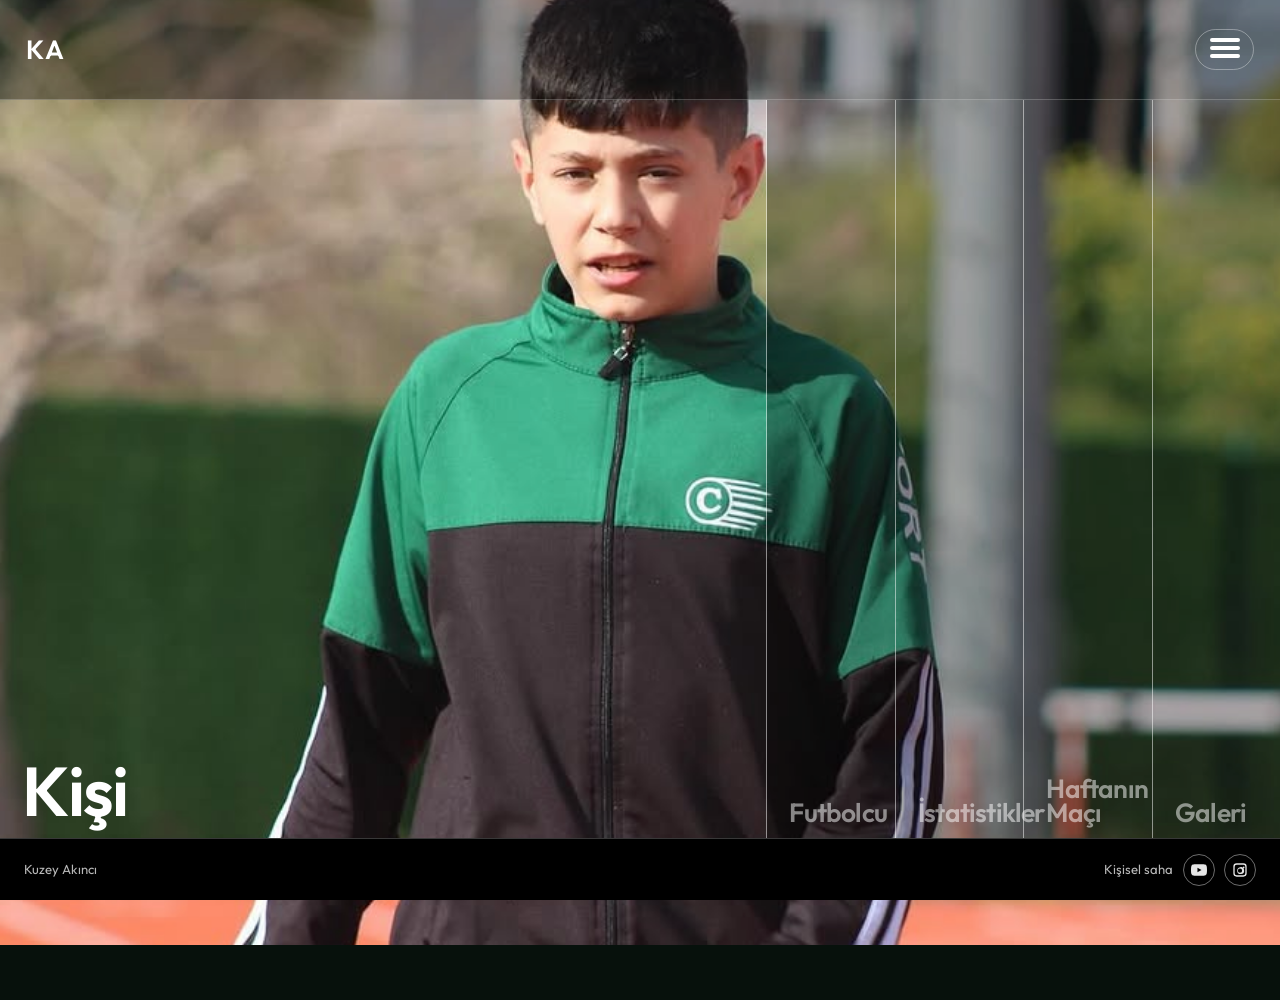
<file: index.html>
<!DOCTYPE html>
<html lang="tr">
<head>
  <meta charset="utf-8">
  <meta name="viewport" content="width=device-width, initial-scale=1">
  <title>Kuzey Akıncı</title>
  <meta name="description" content="Kuzey Akıncı. Kişisel saha: kişi, futbolcu, istatistikler, elçi, galeri, iletişim ve form.">
  <meta name="theme-color" content="#07110c">
  <link rel="icon" href="favicon.svg" type="image/svg+xml">
  <link rel="stylesheet" href="fonts.css?v=20261120-no-kick">
  <link rel="stylesheet" href="styles.css?v=20261120-no-kick">
  <meta http-equiv="Cache-Control" content="no-cache">
</head>
<body>
  <div class="stage" id="stage" hidden aria-hidden="true">
    <div class="scene scene-kisi is-on" data-scene="kisi">
      <svg class="deco star" viewBox="0 0 24 24"><path d="M12 1.2 13.3 9 21 12l-7.7 3L12 22.8 10.7 15 3 12l7.7-3Z"/></svg>
      <div class="lamp"></div>
    </div>
    <div class="scene scene-futbolcu" data-scene="futbolcu">
      <div class="flood a"></div>
      <div class="flood b"></div>
      <svg class="deco pitch-bg" viewBox="0 0 100 130">
        <rect x="8" y="6" width="84" height="118" fill="none" stroke="currentColor" stroke-width="0.7"/>
        <line x1="8" y1="65" x2="92" y2="65" stroke="currentColor" stroke-width="0.5"/>
        <circle cx="50" cy="65" r="12" fill="none" stroke="currentColor" stroke-width="0.5"/>
        <rect x="28" y="6" width="44" height="18" fill="none" stroke="currentColor" stroke-width="0.5"/>
        <rect x="28" y="106" width="44" height="18" fill="none" stroke="currentColor" stroke-width="0.5"/>
      </svg>
    </div>
    <div class="scene scene-kupalar" data-scene="kupalar">
      <svg class="deco cup-bg" viewBox="0 0 80 90">
        <path d="M20 12 H60 V34 C60 50 48 58 40 58 C32 58 20 50 20 34 Z" fill="none" stroke="currentColor" stroke-width="1.4"/>
        <path d="M20 18 H12 C12 32 18 36 26 36" fill="none" stroke="currentColor" stroke-width="1.4"/>
        <path d="M60 18 H68 C68 32 62 36 54 36" fill="none" stroke="currentColor" stroke-width="1.4"/>
        <path d="M40 58 V70 M28 70 H52 M32 76 H48" fill="none" stroke="currentColor" stroke-width="1.4"/>
      </svg>
    </div>
    <div class="scene scene-mac" data-scene="mac">
      <svg class="deco fixture-deco" viewBox="0 0 120 80" aria-hidden="true">
        <circle cx="60" cy="40" r="30" fill="none" stroke="currentColor" stroke-width="1.2"/>
        <line x1="60" y1="10" x2="60" y2="70" stroke="currentColor" stroke-width="0.9"/>
        <circle cx="60" cy="40" r="6" fill="none" stroke="currentColor" stroke-width="1"/>
      </svg>
    </div>
    <div class="scene scene-projeler" data-scene="projeler">
      <svg class="deco route" viewBox="0 0 200 320">
        <path d="M40 300 C70 240 30 210 60 160 C90 110 40 90 80 30" fill="none" stroke="currentColor" stroke-width="1.2" stroke-dasharray="2 6"/>
        <circle cx="80" cy="30" r="3" fill="currentColor"/>
        <circle cx="150" cy="70" r="1.4" fill="currentColor"/>
        <circle cx="120" cy="140" r="1.2" fill="currentColor"/>
        <circle cx="170" cy="200" r="1.6" fill="currentColor"/>
      </svg>
    </div>
    <div class="scene scene-iletisim" data-scene="iletisim">
      <svg class="deco contact-deco" viewBox="0 0 120 80" aria-hidden="true">
        <rect x="8" y="14" width="104" height="52" rx="6" fill="none" stroke="currentColor" stroke-width="1.2"/>
        <path d="M8 22 L60 48 L112 22" fill="none" stroke="currentColor" stroke-width="1.2"/>
      </svg>
    </div>
    <div class="scene scene-form" data-scene="form">
      <svg class="deco form-deco" viewBox="0 0 100 120" aria-hidden="true">
        <rect x="18" y="10" width="64" height="88" rx="5" fill="none" stroke="currentColor" stroke-width="1.2"/>
        <line x1="28" y1="30" x2="72" y2="30" stroke="currentColor" stroke-width="1"/>
        <line x1="28" y1="44" x2="72" y2="44" stroke="currentColor" stroke-width="1"/>
        <line x1="28" y1="58" x2="56" y2="58" stroke="currentColor" stroke-width="1"/>
      </svg>
    </div>
  </div>
  <div class="veil" aria-hidden="true"></div>
  <svg class="grain" aria-hidden="true">
    <filter id="grain">
      <feTurbulence type="fractalNoise" baseFrequency="0.8" numOctaves="2" stitchTiles="stitch"/>
    </filter>
    <rect width="100%" height="100%" filter="url(#grain)"/>
  </svg>
  <header id="top"></header>
  <main id="view"></main>
  <div id="overlays"></div>
  <noscript>
    <p class="noscript">Kuzey Akıncı. Bu sayfa için JavaScript gerekir.</p>
  </noscript>
  <script src="matches-2025-26.js?v=20261120-no-kick"></script>
  <script src="goals-2025-26.js?v=20261120-no-kick"></script>
  <script src="askf-2049878.js?v=20261120-no-kick"></script>
  <script src="profile.js?v=20261120-no-kick"></script>
  <script src="gallery-store.js?v=20261120-no-kick"></script>
  <script src="contact.js?v=20261120-no-kick"></script>
  <script src="app.js?v=20261120-no-kick"></script>
</body>
</html>
</file>
<file: fonts.css>
@font-face {
  font-family: 'Fraunces';
  font-style: normal;
  font-weight: 500 700;
  font-display: swap;
  src: url(fonts/fraunces-latin-ext.woff2) format('woff2');
  unicode-range: U+0100-02BA, U+02BD-02C5, U+02C7-02CC, U+02CE-02D7, U+02DD-02FF, U+0304, U+0308, U+0329, U+1D00-1DBF, U+1E00-1E9F, U+1EF2-1EFF, U+2020, U+20A0-20AB, U+20AD-20C4, U+2113, U+2C60-2C7F, U+A720-A7FF;
}

@font-face {
  font-family: 'Fraunces';
  font-style: normal;
  font-weight: 500 700;
  font-display: swap;
  src: url(fonts/fraunces-latin.woff2) format('woff2');
  unicode-range: U+0000-00FF, U+0131, U+0152-0153, U+02BB-02BC, U+02C6, U+02DA, U+02DC, U+0304, U+0308, U+0329, U+2000-206F, U+20AC, U+2122, U+2191, U+2193, U+2212, U+2215, U+FEFF, U+FFFD;
}

@font-face {
  font-family: 'Outfit';
  font-style: normal;
  font-weight: 300 600;
  font-display: swap;
  src: url(fonts/outfit-latin-ext.woff2) format('woff2');
  unicode-range: U+0100-02BA, U+02BD-02C5, U+02C7-02CC, U+02CE-02D7, U+02DD-02FF, U+0304, U+0308, U+0329, U+1D00-1DBF, U+1E00-1E9F, U+1EF2-1EFF, U+2020, U+20A0-20AB, U+20AD-20C4, U+2113, U+2C60-2C7F, U+A720-A7FF;
}

@font-face {
  font-family: 'Outfit';
  font-style: normal;
  font-weight: 300 600;
  font-display: swap;
  src: url(fonts/outfit-latin.woff2) format('woff2');
  unicode-range: U+0000-00FF, U+0131, U+0152-0153, U+02BB-02BC, U+02C6, U+02DA, U+02DC, U+0304, U+0308, U+0329, U+2000-206F, U+20AC, U+2122, U+2191, U+2193, U+2212, U+2215, U+FEFF, U+FFFD;
}
</file>
<file: styles.css>
:root {
  --bg: #07110c;
  --ink: #f4f1e8;
  --muted: #b7c2b4;
  --ice: #d5e4ff;
  --lime: #e5ff63;
  --match-win: #5ecf7a;
  --match-loss: #e87868;
  --match-draw: #9eb0bc;
  --match-xg: #8eb8dc;
  --line: rgba(244, 241, 232, 0.18);
  --sheet: #101814;
  --kit: #f3f1ea;
  --kit-ink: #142018;
  --serif: "Fraunces", "Iowan Old Style", Palatino, Georgia, serif;
  --sans: "Outfit", "Avenir Next", "Segoe UI", sans-serif;
  color-scheme: dark;
}

* { box-sizing: border-box; }

html, body { margin: 0; padding: 0; }

body {
  min-height: 100svh;
  background: var(--bg);
  color: var(--ink);
  font-family: var(--sans);
  font-weight: 400;
  font-size: 1.05rem;
  line-height: 1.5;
  text-rendering: optimizeLegibility;
}

body.is-home,
body.lock { overflow: hidden; height: 100svh; }

::selection { background: var(--lime); color: #142008; }

:focus-visible {
  outline: 2px solid var(--lime);
  outline-offset: 3px;
}

button, input, textarea { font: inherit; color: inherit; }

button { cursor: pointer; }

a { color: inherit; }

.sr-only {
  position: absolute;
  width: 1px;
  height: 1px;
  padding: 0;
  margin: -1px;
  overflow: hidden;
  clip: rect(0, 0, 0, 0);
  white-space: nowrap;
  border: 0;
}

.stage, .veil, .grain {
  position: fixed;
  inset: 0;
  pointer-events: none;
}

.stage { z-index: 0; }

.scene {
  position: absolute;
  inset: 0;
  opacity: 0;
  transition: opacity 700ms ease;
}

.scene.is-on { opacity: 1; }

.scene-kisi {
  background:
    linear-gradient(108deg, rgba(7, 17, 12, 0.92) 0%, rgba(7, 17, 12, 0.42) 46%, rgba(7, 17, 12, 0.72) 100%),
    var(--photo-kisi, none) center right / cover no-repeat,
    radial-gradient(ellipse 42% 48% at 78% 42%, rgba(255, 186, 122, 0.28), transparent 68%),
    radial-gradient(ellipse 30% 24% at 18% 78%, rgba(140, 176, 255, 0.12), transparent 70%),
    #08110d;
}

.scene-futbolcu {
  background:
    linear-gradient(255deg, rgba(7, 17, 12, 0.9) 34%, rgba(7, 17, 12, 0.36) 58%, rgba(7, 17, 12, 0.88) 100%),
    var(--photo-futbolcu, none) 74% 35% / min(42vw, 520px) auto no-repeat,
    radial-gradient(ellipse 18% 55% at 28% -10%, rgba(229, 255, 99, 0.16), transparent 70%),
    radial-gradient(ellipse 18% 55% at 72% -10%, rgba(190, 214, 255, 0.18), transparent 70%),
    #07110c;
}

.scene-kupalar {
  background:
    radial-gradient(ellipse 36% 40% at 74% 48%, rgba(213, 228, 255, 0.16), transparent 70%),
    #090d0c;
}

.scene-mac,
.scene-elci {
  background:
    linear-gradient(115deg, transparent 0 42%, rgba(229, 255, 99, 0.08) 42% 46%, transparent 46%),
    #08110d;
}

.scene-projeler {
  background:
    radial-gradient(ellipse 50% 40% at 70% 20%, rgba(213, 228, 255, 0.12), transparent 70%),
    #07110e;
}

.deco { position: absolute; color: var(--ice); }

.star {
  width: 28px;
  height: 28px;
  top: 18%;
  right: 18%;
  fill: var(--ice);
}

.pitch-bg {
  width: min(54vh, 46vw);
  right: 6vw;
  bottom: 6vh;
  opacity: 0.35;
}

.cup-bg {
  width: min(46vh, 34vw);
  right: 10vw;
  top: 22vh;
  opacity: 0.55;
}

.route {
  width: min(34vh, 28vw);
  right: 8vw;
  top: 12vh;
  opacity: 0.7;
}

.veil.is-hidden,
.grain.is-hidden {
  display: none;
}

body.is-home {
  background: var(--bg);
  color: #fff;
}

.veil {
  z-index: 1;
  background:
    linear-gradient(180deg, rgba(7, 17, 12, 0.35), rgba(7, 17, 12, 0.5) 20%, rgba(7, 17, 12, 0.48) 78%, rgba(7, 17, 12, 0.72)),
    linear-gradient(90deg, rgba(7, 17, 12, 0.62), rgba(7, 17, 12, 0.28) 55%, rgba(7, 17, 12, 0.42));
}

.grain {
  z-index: 2;
  width: 100%;
  height: 100%;
  opacity: 0.14;
  mix-blend-mode: overlay;
}

header {
  position: fixed;
  top: 0;
  left: 0;
  right: 0;
  z-index: 5;
  display: flex;
  align-items: center;
  justify-content: space-between;
  gap: 1rem;
  padding: 1.05rem 1.3rem 0.6rem 1.4rem;
  pointer-events: none;
}

header a, header button { pointer-events: auto; }

.brand {
  display: flex;
  align-items: center;
  gap: 0.75rem;
  text-decoration: none;
  min-width: 0;
}

.mark { width: 46px; height: 46px; flex: none; display: block; }

.brand-name {
  font-family: var(--serif);
  font-weight: 560;
  font-size: clamp(1.35rem, 2.2vw, 2.05rem);
  letter-spacing: -0.03em;
  line-height: 1;
  font-optical-sizing: auto;
}

.brand-name small {
  display: block;
  margin-top: 0.28rem;
  font-family: var(--sans);
  font-size: 0.68rem;
  font-weight: 400;
  letter-spacing: 0.14em;
  color: var(--ice);
}

.tools { display: flex; gap: 0.45rem; flex: none; }

.textbtn, .tools button, .savebar button, .filebtn {
  border: 1px solid var(--line);
  background: rgba(7, 17, 12, 0.35);
  color: var(--ink);
  border-radius: 999px;
  padding: 0.45rem 0.85rem;
  font-size: 0.92rem;
  line-height: 1.2;
}

.textbtn.primary, .savebar .primary {
  background: var(--lime);
  color: #142008;
  border-color: transparent;
  font-weight: 500;
}

.danger { color: #ffd0c2; }

.reel {
  height: 100svh;
  overflow-y: auto;
  scroll-snap-type: y mandatory;
  scroll-behavior: smooth;
  position: relative;
  z-index: 3;
}

body.lock .reel { overflow: hidden; }

.panel {
  min-height: 100svh;
  scroll-snap-align: start;
  display: flex;
  flex-direction: column;
  justify-content: center;
  padding: 18vh 16vw 12vh 7vw;
  text-decoration: none;
  color: inherit;
  position: relative;
}

.panel-photo {
  padding-right: min(38vw, 520px);
}

.panel-shot {
  position: absolute;
  right: 5vw;
  top: 50%;
  transform: translateY(-50%);
  margin: 0;
  width: min(34vw, 420px);
  border: 1px solid var(--line);
  box-shadow: 0 24px 60px rgba(0, 0, 0, 0.38);
}

.panel-shot img {
  display: block;
  width: 100%;
  height: auto;
  aspect-ratio: 4 / 5;
  object-fit: cover;
  object-position: center top;
}

.idx {
  color: var(--ice);
  letter-spacing: 0.18em;
  font-size: 0.78rem;
  margin-bottom: 0.8rem;
}

.panel h2, .article h1 {
  font-family: var(--serif);
  font-weight: 560;
  font-optical-sizing: auto;
  letter-spacing: -0.045em;
  line-height: 0.86;
  margin: 0;
}

.panel h2 { font-size: clamp(4.6rem, 13vw, 9.6rem); max-width: 10ch; }

.panel p {
  margin: 1rem 0 0;
  max-width: 24rem;
  font-weight: 300;
  font-size: 1.2rem;
  color: rgba(244, 241, 232, 0.84);
}

.hint {
  position: fixed;
  left: 7vw;
  bottom: 1.3rem;
  z-index: 4;
  margin: 0;
  letter-spacing: 0.16em;
  font-size: 0.75rem;
  color: var(--muted);
  opacity: 0;
  pointer-events: none;
}

body.is-home.scene-kisi .hint { opacity: 1; }

.rail {
  position: fixed;
  right: 1.35rem;
  top: 50%;
  transform: translateY(-50%);
  z-index: 4;
  display: flex;
  flex-direction: column;
  gap: 0.7rem;
}

.rail button {
  width: 13px;
  height: 13px;
  padding: 0;
  border-radius: 50%;
  border: 1px solid rgba(244, 241, 232, 0.75);
  background: transparent;
}

.rail button[aria-current="true"] {
  background: var(--lime);
  border-color: var(--lime);
}

.article {
  position: relative;
  z-index: 3;
  width: min(1080px, calc(100% - 10vw));
  margin: 0 auto;
  padding: 8.5rem 0 5rem;
}

.article-photo {
  float: right;
  width: min(42%, 360px);
  margin: 0 0 1.4rem 2rem;
}

.portrait {
  margin: 0;
}

.portrait img, .gallery-card img {
  display: block;
  width: 100%;
  height: auto;
  border: 1px solid var(--line);
  box-shadow: 0 20px 50px rgba(0, 0, 0, 0.35);
}

.portrait.hero img {
  aspect-ratio: 4 / 5;
  object-fit: cover;
  object-position: center 18%;
}

.portrait.action img,
.portrait.hero.action img {
  aspect-ratio: 16 / 10;
  object-fit: cover;
  object-position: center 42%;
}

.portrait.kit-shot {
  margin-bottom: 1rem;
}

.portrait.kit-shot img {
  aspect-ratio: 4 / 5;
  object-fit: cover;
  object-position: center 18%;
}

.portrait figcaption, .gallery-card figcaption {
  margin-top: 0.55rem;
  color: var(--muted);
  font-size: 0.92rem;
}

.gallery {
  display: grid;
  grid-template-columns: repeat(auto-fit, minmax(220px, 1fr));
  gap: 1rem;
  margin-top: 0.6rem;
}

.gallery-card img {
  aspect-ratio: 4 / 5;
  object-fit: cover;
  object-position: center 18%;
}

.back {
  display: inline-block;
  margin-bottom: 1.4rem;
  text-decoration: none;
  border-bottom: 1px solid var(--line);
  padding-bottom: 0.12rem;
  font-size: 0.95rem;
}

.kicker {
  margin: 0 0 0.45rem;
  color: var(--ice);
  letter-spacing: 0.14em;
  font-size: 0.78rem;
}

.article h1 { font-size: clamp(4rem, 11vw, 7.6rem); }

.article-persona {
  width: 100%;
  max-width: none;
  padding-top: 7rem;
}

.article-persona > .back,
.article-persona > .kicker,
.article-persona > h1 {
  width: min(1080px, calc(100% - 10vw));
  margin-left: auto;
  margin-right: auto;
}

.article-persona > .colophon {
  width: min(1080px, calc(100% - 10vw));
  margin-left: auto;
  margin-right: auto;
}

.persona-hero {
  width: 100%;
  min-height: min(52vh, 520px);
  margin: 1.2rem 0 0;
  background:
    linear-gradient(180deg, rgba(7, 17, 12, 0.04) 0%, rgba(7, 17, 12, 0.38) 72%, var(--bg) 100%),
    var(--persona-hero, none) center 22% / cover no-repeat;
  background-color: var(--bg);
}

.persona-sheet {
  width: min(1080px, calc(100% - 10vw));
  margin: 0 auto;
  padding: 2rem 0 1rem;
}

.persona-lede {
  margin: 0;
  max-width: 40rem;
  font-family: var(--sans);
  font-weight: 300;
  font-size: clamp(1.2rem, 2.2vw, 1.45rem);
  line-height: 1.5;
}

.persona-vitals {
  margin-top: 1.8rem;
}

.persona-vitals .facts {
  margin-top: 0;
}

.persona-etym {
  margin-top: 2.4rem;
  padding-top: 1rem;
  border-top: 1px solid var(--line);
}

.persona-etym-grid {
  display: grid;
  grid-template-columns: 1fr 1fr;
  gap: 1rem;
  max-width: 36rem;
}

.persona-etym-card span {
  display: block;
  color: var(--ice);
  font-size: 0.75rem;
  letter-spacing: 0.12em;
}

.persona-etym-card strong {
  display: block;
  margin: 0.3rem 0 0.1rem;
  font-family: var(--serif);
  font-size: clamp(2rem, 4vw, 2.8rem);
  font-weight: 560;
  letter-spacing: -0.04em;
}

.persona-etym-card em {
  font-style: normal;
  color: var(--muted);
  font-size: 0.95rem;
}

.persona-row {
  display: grid;
  grid-template-columns: repeat(2, minmax(0, 1fr));
  gap: 0;
  margin-top: 0;
  border-top: 1px solid var(--line);
}

.persona-row .persona-visual {
  margin: 0;
  min-height: 360px;
  background: rgba(8, 16, 12, 0.35);
}

.persona-row .persona-shot {
  margin: 0;
  height: 100%;
}

.persona-row .persona-shot img {
  width: 100%;
  height: 100%;
  min-height: 360px;
  max-height: 62vh;
  object-fit: cover;
  border: 0;
  box-shadow: none;
}

.persona-row .persona-copy {
  display: flex;
  flex-direction: column;
  justify-content: center;
  padding: clamp(1.2rem, 3vw, 2.4rem);
}

.persona-row .persona-copy h2 {
  margin: 0 0 0.8rem;
  font-family: var(--serif);
  font-weight: 560;
  font-size: clamp(2.2rem, 4vw, 3.2rem);
  letter-spacing: -0.04em;
  line-height: 0.95;
}

.persona-row .persona-copy .prose {
  margin: 0;
  max-width: 34rem;
}

.persona-row.is-right .persona-visual { order: 2; }
.persona-row.is-right .persona-copy { order: 1; }

.persona-hero-saha {
  background-position: center 42%;
}

.futbol-kit-band {
  display: grid;
  grid-template-columns: minmax(240px, 360px) minmax(0, 1fr);
  gap: 2rem;
  margin-top: 2.2rem;
  padding-top: 1.4rem;
  border-top: 1px solid var(--line);
  align-items: start;
}

.futbol-kit-main {
  display: flex;
  flex-direction: column;
  gap: 1rem;
}

.club-mark {
  margin: 0;
  width: min(100%, 148px);
}

.club-mark img {
  display: block;
  width: 100%;
  height: auto;
  border: 0;
  box-shadow: none;
  filter: drop-shadow(0 8px 18px rgba(0, 0, 0, 0.25));
}

.pitch-card-inline .pitch-label {
  margin-top: 0.5rem;
}

.pitch-foot {
  margin: 0.35rem 0 0;
  color: var(--muted);
  font-size: 0.92rem;
}

.futbol-style {
  margin-top: 0.2rem;
  max-width: 38rem;
}

.lede, .prose p {
  font-weight: 300;
  font-size: 1.28rem;
  line-height: 1.45;
}

.lede { max-width: 40rem; margin: 1.4rem 0 0; }

.prose { max-width: 40rem; margin-top: 1.5rem; }

.prose p { margin: 0 0 0.9rem; }

.layout {
  display: grid;
  grid-template-columns: minmax(0, 1.15fr) minmax(240px, 0.85fr);
  gap: 3rem;
  align-items: center;
  margin-top: 2.5rem;
}

.shirt { width: min(100%, 360px); height: auto; display: block; filter: drop-shadow(0 18px 30px rgba(0, 0, 0, 0.28)); }

.pitch-card {
  margin-top: 1.4rem;
  border-top: 1px solid var(--line);
  padding-top: 0.8rem;
}

.pitch {
  width: min(100%, 220px);
  color: var(--ice);
  display: block;
}

.pitch-label, .group h2, .block h2, .editor h2 {
  font-family: var(--sans);
  font-weight: 500;
  font-size: 0.78rem;
  letter-spacing: 0.12em;
  color: var(--ice);
  margin: 0 0 0.7rem;
}

.group { margin-top: 3.2rem; }

.item {
  display: grid;
  grid-template-columns: 4.2rem 1fr;
  gap: 0.8rem 1rem;
  padding: 1.15rem 0;
  border-top: 1px solid var(--line);
}

.item-index { color: var(--ice); letter-spacing: 0.08em; padding-top: 0.2rem; }

.item h3 { margin: 0; font-size: 1.45rem; font-weight: 500; font-family: var(--serif); font-weight: 560; }

.item p, .empty, .block p { margin: 0.35rem 0 0; font-weight: 300; }

.empty { color: var(--muted); }

.facts, .stats {
  display: grid;
  grid-template-columns: repeat(auto-fit, minmax(160px, 1fr));
  gap: 1px;
  background: var(--line);
  margin-top: 0.4rem;
}

.fact, .stat {
  background: rgba(8, 16, 12, 0.72);
  padding: 1rem 0.9rem 1.05rem;
}

.fact span, .stat span {
  display: block;
  color: var(--ice);
  font-size: 0.75rem;
  letter-spacing: 0.08em;
}

.fact strong, .stat strong {
  display: block;
  margin-top: 0.35rem;
  font-weight: 500;
  font-size: 1.2rem;
}

.cups {
  display: grid;
  grid-template-columns: repeat(auto-fit, minmax(220px, 1fr));
  gap: 1rem;
  margin-top: 1.5rem;
}

.cup {
  border-top: 1px solid var(--line);
  padding-top: 0.9rem;
}

.cup svg { width: 54px; height: 60px; color: var(--ice); }

.cup strong { display: block; margin-top: 0.45rem; font-size: 1.25rem; font-family: var(--serif); font-weight: 560; }

.cup em { display: block; margin-top: 0.2rem; font-style: normal; color: var(--ice); font-size: 0.85rem; letter-spacing: 0.08em; }

.ghost {
  margin-top: 1.5rem;
  max-width: 36rem;
}

.ghost svg { width: 88px; height: 100px; color: var(--ice); }

.split {
  display: grid;
  grid-template-columns: 1fr 1fr;
  gap: 1rem;
  margin-top: 2rem;
  max-width: 40rem;
}

.split div { border-top: 1px solid var(--line); padding-top: 0.8rem; }

.split span, .split em { display: block; color: var(--ice); font-style: normal; }

.split span { font-size: 0.75rem; letter-spacing: 0.12em; }

.split strong {
  display: block;
  margin: 0.25rem 0;
  font-family: var(--serif);
  font-size: clamp(2.2rem, 5vw, 3.4rem);
  font-weight: 560;
  letter-spacing: -0.04em;
  line-height: 0.95;
}

.motto {
  font-family: var(--serif);
  font-weight: 560;
  font-size: clamp(2.2rem, 5vw, 3.8rem);
  letter-spacing: -0.04em;
  line-height: 1.05;
  max-width: 16ch;
  margin: 1.2rem 0 0;
}

.colophon {
  margin-top: 4.5rem;
  padding-top: 1rem;
  border-top: 1px solid var(--line);
  display: flex;
  justify-content: space-between;
  align-items: center;
  gap: 1rem;
  color: var(--muted);
  font-size: 0.92rem;
}

.bg-stack {
  position: fixed;
  inset: 0;
  z-index: 0;
  background:
    radial-gradient(ellipse 70% 55% at 50% 40%, rgba(22, 38, 28, 0.95), rgba(7, 17, 12, 0.98) 70%),
  var(--bg);
  pointer-events: none;
}

.bg-slide {
  position: absolute;
  inset: 0;
  opacity: 0;
  transition: opacity 0.45s ease;
}

.bg-slide.is-on {
  opacity: 1;
}

.bg-ken {
  width: 100%;
  height: 100%;
  background-size: cover;
  background-position: 50% 22%;
  transform: scale(1);
  will-change: transform;
}

.bg-slide[data-bg="futbolcu"] .bg-ken {
  background-position: 50% 42%;
}

.bg-slide[data-bg="projeler"] .bg-ken {
  background-position: 50% 35%;
}

.bg-slide[data-bg="kupalar"] .bg-ken,
.bg-slide[data-bg="istatistikler"] .bg-ken {
  background-position: 50% 18%;
}

.persona-hero-cup {
  background-position: center 18%;
}

.stats-wide {
  margin-top: 0.4rem;
}

.tff-block .tff-lede {
  margin: 0.35rem 0 0.75rem;
  opacity: 0.88;
  max-width: 36rem;
}

.tff-facts {
  list-style: none;
  padding: 0;
  margin: 0 0 0.75rem;
  display: grid;
  gap: 0.35rem;
  font-size: 0.92rem;
}

.tff-link a {
  color: inherit;
  text-underline-offset: 0.2em;
}

.season-summary {
  margin-bottom: 0.85rem;
}

.season-title {
  margin: 0 0 0.45rem;
  font-size: 0.95rem;
  opacity: 0.92;
}

.season-chips {
  display: flex;
  flex-wrap: wrap;
  gap: 0.45rem 0.65rem;
}

.season-chip {
  font-size: 0.82rem;
  padding: 0.2rem 0.55rem;
  border: 1px solid color-mix(in srgb, currentColor 18%, transparent);
  border-radius: 999px;
}

.season-chip em {
  font-style: normal;
  opacity: 0.65;
  margin-right: 0.25rem;
}

.match-scroll {
  overflow-x: auto;
  margin: 0 -0.25rem;
  padding-bottom: 0.35rem;
}

.match-table {
  width: 100%;
  min-width: 32rem;
  border-collapse: collapse;
  font-size: 0.82rem;
}

.match-table-play {
  min-width: 52rem;
}

.match-play {
  white-space: nowrap;
  font-variant-numeric: tabular-nums;
  font-size: 0.78rem;
}

.match-min strong {
  font-weight: 700;
}

.match-xg {
  opacity: 0.92;
}

.playtime-block {
  margin-top: -0.25rem;
}

.article-stats .persona-sheet {
  max-width: 56rem;
}

.stats-dashboard {
  margin-bottom: 1.25rem;
}

.stats-section-head {
  display: flex;
  flex-wrap: wrap;
  align-items: center;
  justify-content: space-between;
  gap: 0.65rem 1rem;
  margin-bottom: 0.35rem;
}

.stats-section-title {
  margin: 0;
  font-size: 1.05rem;
  letter-spacing: 0.02em;
}

.stats-tabs {
  display: inline-flex;
  gap: 0.35rem;
  padding: 0.2rem;
  border-radius: 999px;
  border: 1px solid color-mix(in srgb, currentColor 16%, transparent);
  background: color-mix(in srgb, var(--sheet) 50%, transparent);
}

.stats-tab {
  border: 0;
  border-radius: 999px;
  padding: 0.35rem 0.85rem;
  font-size: 0.82rem;
  font-weight: 600;
  letter-spacing: 0.02em;
  color: var(--muted);
  background: transparent;
  cursor: pointer;
  transition: color 0.2s ease, background 0.2s ease, box-shadow 0.2s ease;
}

.stats-tab.is-active {
  color: var(--ice);
  background: color-mix(in srgb, var(--ice) 14%, transparent);
  box-shadow: 0 0 0 1px color-mix(in srgb, var(--ice) 35%, transparent);
}

.stats-charts-stack {
  margin-top: 0.35rem;
}

.chart-card {
  border-radius: 14px;
  border: 1px solid color-mix(in srgb, currentColor 12%, transparent);
  background: color-mix(in srgb, var(--sheet) 72%, transparent);
  padding: 1rem 1rem 1.1rem;
}

.chart-card + .chart-card {
  margin-top: 0.85rem;
}

.chart-card-title {
  margin: 0 0 0.35rem;
  font-size: 0.95rem;
  letter-spacing: 0.03em;
  text-transform: uppercase;
  opacity: 0.88;
}

.chart-legend {
  display: flex;
  flex-wrap: wrap;
  gap: 0.65rem 1.1rem;
  margin: 0 0 0.65rem;
  font-size: 0.78rem;
  opacity: 0.85;
}

.chart-legend-item {
  display: inline-flex;
  align-items: center;
  gap: 0.4rem;
}

.chart-swatch {
  width: 0.65rem;
  height: 0.65rem;
  border-radius: 2px;
  display: inline-block;
}

.chart-swatch-xg {
  background: color-mix(in srgb, var(--lime) 85%, white);
}

.chart-swatch-goals {
  background: var(--ice);
  border-radius: 50%;
}

.chart-scroll {
  overflow-x: auto;
  margin: 0 -0.25rem;
  padding-bottom: 0.25rem;
}

.stats-chart {
  display: block;
  min-width: 36rem;
  width: 100%;
  height: auto;
}

.chart-grid {
  stroke: color-mix(in srgb, currentColor 10%, transparent);
  stroke-width: 1;
}

.chart-axis-line {
  stroke: color-mix(in srgb, currentColor 22%, transparent);
  stroke-width: 1;
}

.chart-axis {
  font-size: 9px;
  fill: var(--muted);
  font-family: var(--sans);
}

.chart-bar {
  stroke: color-mix(in srgb, #0a0f0a 55%, transparent);
  stroke-width: 1;
}

.chart-bar-matches {
  fill: color-mix(in srgb, var(--lime) 96%, white);
  stroke: color-mix(in srgb, var(--lime) 50%, #142018);
}

.chart-bar-goals {
  fill: color-mix(in srgb, var(--ice) 92%, #6b8fc7);
  stroke: color-mix(in srgb, var(--ice) 55%, #1a2840);
}

.chart-bar-tff {
  fill: color-mix(in srgb, #8ec5ff 75%, #2a5080);
  stroke: color-mix(in srgb, #6aa8e8 60%, #142018);
}

.chart-bar-yellow {
  fill: #f0d24a;
  stroke: #4a4010;
}

.chart-bar-red {
  fill: #ff7070;
  stroke: #4a1818;
}

.chart-bar-xg {
  fill: color-mix(in srgb, var(--lime) 82%, #3a5020);
  stroke: color-mix(in srgb, var(--lime) 40%, #142018);
}

.chart-bar-capacity {
  fill: color-mix(in srgb, var(--ice) 38%, #2a3548);
  stroke: color-mix(in srgb, var(--ice) 70%, #8899bb);
  stroke-width: 1.25;
}

.chart-bar-actual {
  fill: color-mix(in srgb, var(--lime) 88%, white);
  stroke: color-mix(in srgb, var(--lime) 45%, #142018);
}

.chart-bar-starts {
  fill: color-mix(in srgb, var(--lime) 90%, white);
  stroke: color-mix(in srgb, var(--lime) 45%, #142018);
}

.chart-bar-subs {
  fill: color-mix(in srgb, var(--ice) 72%, #4a6088);
  stroke: color-mix(in srgb, var(--ice) 50%, #1a2840);
}

.chart-swatch-capacity {
  background: color-mix(in srgb, var(--ice) 35%, transparent);
  border: 1px solid color-mix(in srgb, var(--ice) 50%, transparent);
}

.chart-swatch-actual {
  background: color-mix(in srgb, var(--lime) 75%, #1a2818);
}

.chart-swatch-starts {
  background: color-mix(in srgb, var(--lime) 70%, #1a2818);
}

.chart-swatch-subs {
  background: color-mix(in srgb, var(--ice) 55%, #1a2818);
}

.chart-swatch-matches {
  background: color-mix(in srgb, var(--lime) 96%, white);
  border: 1px solid color-mix(in srgb, var(--lime) 40%, #142018);
}

.chart-swatch-goals-bar {
  background: color-mix(in srgb, var(--ice) 92%, #6b8fc7);
  border: 1px solid color-mix(in srgb, var(--ice) 50%, #1a2840);
}

.chart-dot-goals {
  fill: var(--ice);
  stroke: color-mix(in srgb, var(--bg) 40%, transparent);
  stroke-width: 1;
}

.chart-label-season {
  font-size: 9px;
  fill: var(--ink);
  font-weight: 600;
  font-family: var(--sans);
}

.chart-line {
  stroke-width: 2.25;
  stroke-linecap: round;
  stroke-linejoin: round;
  fill: none;
}

.chart-line-goals {
  stroke: var(--ice);
}

.chart-line-xg {
  stroke: color-mix(in srgb, var(--lime) 80%, white);
  stroke-dasharray: 5 4;
}

.chart-line-matches {
  stroke: color-mix(in srgb, var(--ice) 45%, var(--muted));
  stroke-dasharray: 2 3;
}

.chart-donut-wrap {
  display: flex;
  flex-direction: column;
  align-items: center;
  gap: 0.35rem;
  padding: 0.5rem 0;
}

.chart-donut {
  width: 8.5rem;
  height: 8.5rem;
}

.chart-donut-ilk {
  stroke: color-mix(in srgb, var(--lime) 75%, #1a2818);
}

.chart-donut-yedek {
  stroke: color-mix(in srgb, var(--ice) 55%, #1a2818);
}

.chart-donut-value {
  font-size: 1.35rem;
  font-weight: 700;
  fill: var(--ink);
  font-family: var(--sans);
}

.chart-donut-sub {
  font-size: 0.65rem;
  fill: var(--muted);
  font-family: var(--sans);
}

.chart-label-league {
  font-size: 8px;
  fill: var(--muted);
  font-family: var(--sans);
}

.stats-jump a + a {
  margin-left: 0.65rem;
}

.stats-source-head {
  display: flex;
  flex-wrap: wrap;
  align-items: flex-start;
  justify-content: space-between;
  gap: 0.75rem 1rem;
  margin-bottom: 0.65rem;
}

.stats-source-head h2 {
  margin: 0 0 0.25rem;
}

.stats-source-link-row {
  margin: 0 0 0.45rem;
  text-align: right;
}

.stats-source-link {
  font-size: 0.85rem;
  text-underline-offset: 0.2em;
  white-space: nowrap;
}

.kpi-bento {
  display: grid;
  grid-template-columns: repeat(2, minmax(0, 1fr));
  gap: 0.75rem;
  margin: 0.15rem 0 1.1rem;
}

.profile-overview {
  margin-top: 1.35rem;
  padding-top: 1.15rem;
  border-top: 1px solid color-mix(in srgb, currentColor 14%, transparent);
}

.askf-block > .kpi-bento {
  margin: 0.35rem 0 1rem;
}

.profile-facts-strip {
  margin: 0 0 1.1rem;
}

.profile-facts-wrap h2 {
  margin: 0 0 0.65rem;
  font-size: 1.05rem;
  letter-spacing: 0.02em;
}

.profile-facts-wrap .facts,
.profile-overview .facts {
  border-radius: 14px;
  padding: 0.15rem 0;
  background: color-mix(in srgb, var(--sheet) 55%, transparent);
  border: 1px solid color-mix(in srgb, currentColor 10%, transparent);
}

@media (min-width: 720px) {
  .kpi-bento {
    grid-template-columns: repeat(4, minmax(0, 1fr));
    gap: 0.85rem;
  }

  .kpi-card.kpi-featured {
    min-height: 9.25rem;
  }
}

.kpi-card {
  position: relative;
  border-radius: 14px;
  padding: 1px;
  background: linear-gradient(145deg, color-mix(in srgb, var(--lime) 42%, transparent), color-mix(in srgb, currentColor 14%, transparent) 42%, color-mix(in srgb, var(--ice) 16%, transparent));
  box-shadow:
    0 1px 0 color-mix(in srgb, var(--lime) 22%, transparent),
    0 18px 40px -28px rgba(0, 0, 0, 0.95);
  overflow: hidden;
  transition: transform 0.35s ease, box-shadow 0.35s ease;
}

.kpi-card::before {
  content: "";
  position: absolute;
  inset: 0;
  border-radius: inherit;
  background: radial-gradient(120% 80% at 10% 0%, color-mix(in srgb, var(--lime) 10%, transparent), transparent 55%);
  pointer-events: none;
  opacity: 0.85;
}

.kpi-card:hover {
  transform: translateY(-2px);
  box-shadow:
    0 1px 0 color-mix(in srgb, var(--lime) 32%, transparent),
    0 22px 48px -26px rgba(0, 0, 0, 0.9);
}

.kpi-card-body {
  position: relative;
  z-index: 1;
  min-height: 7.75rem;
  padding: 0.85rem 0.95rem 0.9rem;
  border-radius: 13px;
  background:
    linear-gradient(165deg, color-mix(in srgb, var(--sheet) 94%, #0d1812) 0%, color-mix(in srgb, var(--bg) 88%, transparent) 100%);
  backdrop-filter: blur(6px);
  display: flex;
  flex-direction: column;
  gap: 0.15rem;
}

.kpi-card-shine {
  position: absolute;
  inset: -40% auto auto -20%;
  width: 70%;
  height: 70%;
  background: radial-gradient(circle, color-mix(in srgb, var(--lime) 18%, transparent), transparent 68%);
  pointer-events: none;
  opacity: 0.55;
}

.kpi-icon {
  display: inline-flex;
  width: 1.65rem;
  height: 1.65rem;
  margin-bottom: 0.35rem;
  opacity: 0.78;
  color: var(--lime);
}

.kpi-icon svg {
  width: 100%;
  height: 100%;
}

.kpi-value {
  margin: 0;
  font-family: var(--serif);
  font-size: clamp(2rem, 4.8vw, 2.55rem);
  font-weight: 500;
  line-height: 1;
  letter-spacing: -0.02em;
  font-variant-numeric: tabular-nums;
}

.kpi-label {
  margin: 0.2rem 0 0;
  font-size: 0.78rem;
  letter-spacing: 0.06em;
  text-transform: uppercase;
  opacity: 0.72;
  font-weight: 600;
}

.kpi-hint {
  margin: 0.35rem 0 0 auto;
  font-size: 0.72rem;
  opacity: 0.55;
  line-height: 1.25;
  max-width: 11rem;
}

.kpi-goals .kpi-value {
  color: var(--lime);
  text-shadow: 0 0 28px color-mix(in srgb, var(--lime) 35%, transparent);
}

.kpi-goals .kpi-icon {
  color: var(--lime);
}

.kpi-matches .kpi-icon {
  color: var(--ice);
}

.kpi-yellow .kpi-icon {
  color: #e8c84a;
}

.kpi-yellow {
  background: linear-gradient(145deg, color-mix(in srgb, #e8c84a 35%, transparent), color-mix(in srgb, currentColor 12%, transparent));
}

.kpi-red .kpi-icon {
  color: #e07a6a;
}

.kpi-red {
  background: linear-gradient(145deg, color-mix(in srgb, #c54a4a 28%, transparent), color-mix(in srgb, currentColor 12%, transparent));
}

@media (prefers-reduced-motion: reduce) {
  .kpi-card:hover {
    transform: none;
  }
}

.stats-jump {
  display: flex;
  flex-wrap: wrap;
  gap: 0.5rem 0.75rem;
  margin: 0 0 1rem;
  font-size: 0.82rem;
}

.stats-jump a {
  opacity: 0.85;
  text-decoration: underline;
  text-underline-offset: 0.18em;
}

.stats-panel {
  margin-top: 1.15rem;
  padding-top: 0.35rem;
  border-top: 1px solid color-mix(in srgb, currentColor 10%, transparent);
}

.stats-panel .panel-head {
  display: flex;
  flex-wrap: wrap;
  align-items: center;
  justify-content: space-between;
  gap: 0.5rem 1rem;
  margin-bottom: 0.35rem;
}

.stats-panel .panel-head h2 {
  margin: 0;
}

.stats-filter {
  display: flex;
  align-items: center;
  gap: 0.45rem;
  font-size: 0.82rem;
}

.stats-filter select {
  background: color-mix(in srgb, var(--sheet) 92%, transparent);
  border: 1px solid color-mix(in srgb, currentColor 18%, transparent);
  border-radius: 6px;
  padding: 0.25rem 0.45rem;
  color: inherit;
  max-width: 12rem;
}

.match-table-career .career-league {
  min-width: 14rem;
  font-size: 0.8rem;
}

.match-table .text-center {
  text-align: center;
}

.match-score-col strong,
.match-score-badge {
  font-variant-numeric: tabular-nums;
  font-weight: 700;
}

.match-score-split {
  display: inline-flex;
  align-items: center;
  gap: 0.12rem;
  padding: 0.08rem 0.42rem;
  border-radius: 6px;
  font-variant-numeric: tabular-nums;
}

.match-score-split.result-win {
  background: color-mix(in srgb, var(--match-win) 16%, transparent);
  box-shadow: inset 0 0 0 1px color-mix(in srgb, var(--match-win) 35%, transparent);
}

.match-score-split.result-loss {
  background: color-mix(in srgb, var(--match-loss) 14%, transparent);
  box-shadow: inset 0 0 0 1px color-mix(in srgb, var(--match-loss) 32%, transparent);
}

.match-score-split.result-draw {
  background: color-mix(in srgb, var(--match-draw) 12%, transparent);
  box-shadow: inset 0 0 0 1px color-mix(in srgb, var(--match-draw) 28%, transparent);
}

.match-teams .match-score-split {
  margin: 0 0.25rem;
}

.score-us {
  color: var(--lime);
  font-weight: 800;
}

.score-them {
  color: color-mix(in srgb, var(--muted) 75%, var(--ink));
  font-weight: 600;
}

.match-score-split.result-win .score-us {
  color: color-mix(in srgb, var(--lime) 92%, var(--match-win));
}

.match-score-split.result-loss .score-them {
  color: color-mix(in srgb, var(--match-loss) 88%, white);
  font-weight: 800;
}

.score-sep {
  opacity: 0.45;
  font-weight: 500;
}

.match-table tbody tr.match-row-win td {
  background: color-mix(in srgb, var(--match-win) 6%, transparent);
}

.match-table tbody tr.match-row-loss td {
  background: color-mix(in srgb, var(--match-loss) 5.5%, transparent);
}

.match-table tbody tr.match-row-draw td {
  background: color-mix(in srgb, var(--match-draw) 5%, transparent);
}

.match-val-muted {
  opacity: 0.55;
}

.match-role-start {
  color: color-mix(in srgb, var(--ice) 92%, white);
  font-weight: 600;
}

.match-role-sub {
  color: #d4b85c;
  font-weight: 600;
}

.match-goals-scored {
  color: var(--lime);
  font-weight: 800;
  font-variant-numeric: tabular-nums;
}

.match-goal-minute {
  color: var(--lime);
  font-weight: 700;
}

.match-min-val strong {
  color: color-mix(in srgb, var(--ice) 95%, white);
}

.match-xg-val {
  color: var(--match-xg);
  font-variant-numeric: tabular-nums;
}

.match-result-col {
  width: 2.1rem;
  text-align: center;
}

.card-pill {
  display: inline-block;
  padding: 0.1rem 0.45rem;
  border-radius: 4px;
  font-size: 0.72rem;
  font-weight: 600;
}

.card-yellow {
  background: #e8c84a;
  color: #1a1406;
}

.card-red {
  background: #c54a4a;
  color: #fff;
}

.tff-detail {
  margin-top: 1.5rem;
}

.season-card-stack {
  display: grid;
  gap: 0.65rem;
}

.season-card {
  border-radius: 14px;
  border: 1px solid color-mix(in srgb, currentColor 14%, transparent);
  background: color-mix(in srgb, var(--sheet) 88%, transparent);
  overflow: hidden;
  transition: border-color 0.25s ease, box-shadow 0.25s ease;
}

.season-card[open] {
  border-color: color-mix(in srgb, var(--lime) 35%, transparent);
  box-shadow: 0 16px 40px -32px rgba(0, 0, 0, 0.95);
}

.season-card-summary {
  list-style: none;
  cursor: pointer;
  display: grid;
  grid-template-columns: 1fr auto auto;
  align-items: center;
  gap: 0.65rem 0.85rem;
  padding: 0.9rem 1rem;
  user-select: none;
}

.season-card-summary::-webkit-details-marker {
  display: none;
}

.season-card-titles {
  display: flex;
  flex-direction: column;
  gap: 0.2rem;
  min-width: 0;
}

.season-card-season {
  font-size: 0.78rem;
  letter-spacing: 0.05em;
  text-transform: uppercase;
  opacity: 0.72;
  font-weight: 600;
}

.season-card-league {
  font-size: 0.92rem;
  line-height: 1.3;
  font-weight: 500;
}

.season-card-metrics {
  display: none;
  flex-wrap: wrap;
  justify-content: flex-end;
  gap: 0.35rem 0.5rem;
}

.season-metric {
  font-size: 0.72rem;
  padding: 0.15rem 0.45rem;
  border-radius: 999px;
  border: 1px solid color-mix(in srgb, currentColor 16%, transparent);
  font-variant-numeric: tabular-nums;
}

.season-metric em {
  font-style: normal;
  opacity: 0.62;
  margin-right: 0.2rem;
}

.season-card-chevron {
  width: 0.55rem;
  height: 0.55rem;
  border-right: 2px solid currentColor;
  border-bottom: 2px solid currentColor;
  transform: rotate(45deg);
  opacity: 0.55;
  transition: transform 0.25s ease, opacity 0.25s ease;
}

.season-card[open] .season-card-chevron {
  transform: rotate(-135deg);
  opacity: 0.85;
}

.season-card-body {
  padding: 0 1rem 1rem;
  border-top: 1px solid color-mix(in srgb, currentColor 10%, transparent);
}

.season-subblock + .season-subblock {
  margin-top: 1rem;
  padding-top: 0.85rem;
  border-top: 1px dashed color-mix(in srgb, currentColor 12%, transparent);
}

.season-subtitle {
  margin: 0 0 0.5rem;
  font-size: 0.82rem;
  letter-spacing: 0.04em;
  text-transform: uppercase;
  opacity: 0.78;
  font-weight: 600;
}

.season-count {
  font-weight: 700;
  opacity: 0.55;
  margin-left: 0.25rem;
}

.season-empty {
  margin: 0.25rem 0 0;
  font-size: 0.82rem;
}

.match-table-season {
  min-width: 28rem;
  font-size: 0.8rem;
}

.season-match-scroll {
  max-height: 22rem;
  overflow: auto;
}

@media (min-width: 640px) {
  .season-card-metrics {
    display: flex;
  }

  .season-card-summary {
    grid-template-columns: 1fr 1fr auto;
  }
}

.season-card-tff {
  border-color: color-mix(in srgb, var(--lime) 12%, transparent);
}

.season-source-pill {
  display: inline-block;
  margin-left: 0.35rem;
  padding: 0.08rem 0.4rem;
  border-radius: 999px;
  font-size: 0.62rem;
  letter-spacing: 0.06em;
  text-transform: uppercase;
  font-weight: 700;
  vertical-align: middle;
  border: 1px solid color-mix(in srgb, var(--lime) 45%, transparent);
  opacity: 0.88;
}

.season-playtime-grid {
  display: grid;
  gap: 0.5rem;
  grid-template-columns: repeat(auto-fill, minmax(9.5rem, 1fr));
}

.season-playtime-grid .stat {
  padding: 0.45rem 0.55rem;
  border-radius: 10px;
  border: 1px solid color-mix(in srgb, currentColor 12%, transparent);
  background: color-mix(in srgb, var(--sheet) 70%, transparent);
}

.season-playtime-grid .stat span {
  font-size: 0.68rem;
  opacity: 0.72;
}

.season-playtime-grid .stat strong {
  font-size: 0.9rem;
}

.season-inline-note {
  margin: 0 0 0.45rem;
  font-size: 0.78rem;
}

.season-source-link {
  margin: 0.75rem 0 0;
}

.match-table-tff {
  min-width: 36rem;
}

.match-table-askf {
  min-width: 40rem;
}

.match-table th,
.match-table td {
  text-align: left;
  padding: 0.45rem 0.35rem;
  border-bottom: 1px solid color-mix(in srgb, currentColor 12%, transparent);
  vertical-align: top;
}

.match-table th {
  font-weight: 600;
  font-size: 0.75rem;
  text-transform: uppercase;
  letter-spacing: 0.04em;
  opacity: 0.7;
}

.match-when {
  white-space: nowrap;
  width: 7.5rem;
}

.match-teams {
  line-height: 1.35;
}

.match-teams .match-score {
  display: inline-block;
  margin: 0 0.35rem;
  font-weight: 700;
  font-variant-numeric: tabular-nums;
}

.match-teams .club-us,
.match-teams .is-us {
  color: var(--lime);
  font-weight: 700;
}

.match-teams .club-opponent {
  color: color-mix(in srgb, var(--muted) 88%, var(--ink));
  font-weight: 500;
}

.match-teams .match-dash {
  color: color-mix(in srgb, var(--muted) 70%, transparent);
  font-weight: 500;
}

.match-teams-link {
  color: inherit;
  text-decoration: none;
}

.match-teams-link:hover .club-us {
  text-decoration: underline;
}

.score-link {
  color: inherit;
}

.match-comp {
  max-width: 9rem;
  opacity: 0.85;
}

.match-result {
  display: inline-block;
  min-width: 1.35rem;
  width: 2rem;
  padding: 0.12rem 0.28rem;
  border-radius: 5px;
  line-height: 1.2;
  text-align: center;
  font-weight: 700;
  font-variant-numeric: tabular-nums;
}

.match-result.result-win {
  color: color-mix(in srgb, var(--match-win) 92%, #0d1a12);
  background: color-mix(in srgb, var(--match-win) 22%, transparent);
}

.match-result.result-draw {
  color: color-mix(in srgb, var(--match-draw) 95%, #14181c);
  background: color-mix(in srgb, var(--match-draw) 16%, transparent);
}

.match-result.result-loss {
  color: color-mix(in srgb, var(--match-loss) 90%, #1a100e);
  background: color-mix(in srgb, var(--match-loss) 20%, transparent);
}

.match-note {
  margin: 0.5rem 0 0;
  font-size: 0.78rem;
  opacity: 0.65;
}

.row.cols-wide {
  grid-template-columns: repeat(4, minmax(0, 1fr)) repeat(4, minmax(0, 1.2fr)) auto;
}

.bg-slide[data-bg="mac"] .bg-ken,
.bg-slide[data-bg="elci"] .bg-ken {
  background-position: 50% 40%;
}

.portrait.ambassador img,
.portrait.hero.ambassador img {
  aspect-ratio: 16 / 10;
  object-fit: cover;
  object-position: center 45%;
}

.portrait.cup-shot img,
.portrait.hero.cup-shot img {
  aspect-ratio: 3 / 4;
  object-fit: cover;
  object-position: center 12%;
}

.portrait.stadium img,
.portrait.hero.stadium img {
  aspect-ratio: 16 / 10;
  object-fit: cover;
  object-position: center 38%;
}

.bg-slide.is-on .bg-ken {
  animation: ken-burns 14s ease-out forwards;
}

@keyframes ken-burns {
  from { transform: scale(1); }
  to { transform: scale(1.1); }
}

.home-shell {
  position: relative;
  z-index: 3;
  height: calc(100svh - 100px - 52px);
  margin-top: 100px;
}

.home-grid {
  display: flex;
  flex-wrap: nowrap;
  height: 100%;
}

.home-grid .area_seccion {
  flex: 1 1 0;
  min-width: 0;
  display: flex;
  align-items: flex-end;
  text-decoration: none;
  color: #fff;
  border-right: 1px solid rgba(255, 255, 255, 0.5);
  padding: 0;
  transition: flex 0.28s ease, background 0.28s ease;
  background: rgba(0, 0, 0, 0.3);
}

.home-grid .area_seccion:last-child {
  border-right: 0;
}

.home-grid .area_seccion:hover,
.home-grid .area_seccion.is-active {
  flex: 2 0 40%;
  background: transparent;
}

.home-grid .titulo {
  display: block;
  font-family: var(--sans);
  font-weight: 600;
  line-height: 0.92;
  font-size: clamp(1.15rem, 2.1vw, 1.65rem);
  letter-spacing: -0.03em;
  padding: clamp(1rem, 2vw, 1.4rem);
  opacity: 0.5;
  transition: font-size 0.28s ease, opacity 0.28s ease, padding 0.28s ease;
}

.home-grid .area_seccion:hover .titulo,
.home-grid .area_seccion.is-active .titulo {
  opacity: 1;
  font-size: clamp(3rem, 5.4vw, 5.5rem);
  padding-bottom: clamp(1.2rem, 2vw, 1.7rem);
}

.home-footer {
  position: fixed;
  left: 0;
  right: 0;
  bottom: 0;
  z-index: 4;
  display: flex;
  justify-content: space-between;
  align-items: center;
  gap: 1rem;
  padding: 0.9rem 1.5rem;
  background: #000;
  border-top: 1px solid rgba(255, 255, 255, 0.22);
  font-size: 0.82rem;
  color: rgba(255, 255, 255, 0.72);
}

.personal-tag {
  display: inline-flex;
  align-items: center;
  gap: 0.65rem;
}

.personal-label {
  white-space: nowrap;
}

.social {
  display: inline-flex;
  align-items: center;
  gap: 0.55rem;
}

.social-link {
  display: inline-flex;
  align-items: center;
  justify-content: center;
  width: 2rem;
  height: 2rem;
  border: 1px solid var(--line);
  border-radius: 999px;
  color: inherit;
  text-decoration: none;
  transition: color 0.2s ease, border-color 0.2s ease, background 0.2s ease;
}

body.is-home .social-link {
  border-color: rgba(255, 255, 255, 0.42);
  color: rgba(255, 255, 255, 0.9);
}

.social-link:hover {
  color: var(--lime);
  border-color: rgba(229, 255, 99, 0.55);
  background: rgba(229, 255, 99, 0.08);
}

body.is-home .social-link:hover {
  color: #fff;
  border-color: rgba(255, 255, 255, 0.85);
  background: rgba(255, 255, 255, 0.08);
}

.social-icon {
  width: 1rem;
  height: 1rem;
  display: block;
}

.brand-tag {
  display: block;
  margin-top: 0.28rem;
  font-family: var(--sans);
  font-size: 0.68rem;
  font-weight: 400;
  letter-spacing: 0.1em;
  color: var(--ice);
}

body.is-home header {
  height: 100px;
  padding: 0 1.6rem;
  align-items: center;
  border-bottom: 1px solid rgba(255, 255, 255, 0.22);
  background: rgba(0, 0, 0, 0.35);
}

body.is-home .brand-mono {
  text-decoration: none;
  color: #fff;
}

body.is-home .logo-monogram {
  font-family: var(--sans);
  font-size: 1.65rem;
  font-weight: 600;
  letter-spacing: 0.08em;
}

body.is-home .home-tools .textbtn,
body.is-home .menu-toggle {
  border-color: rgba(255, 255, 255, 0.35);
  background: transparent;
  color: #fff;
}

.menu-toggle {
  border: 0;
  background: transparent;
  padding: 0.35rem;
  line-height: 0;
}

.menu-bars {
  position: relative;
  display: inline-block;
  width: 30px;
  height: 20px;
}

.menu-bars span {
  position: absolute;
  left: 0;
  width: 100%;
  height: 4px;
  border-radius: 4px;
  background: currentColor;
  transition: transform 0.25s ease, opacity 0.25s ease;
  transform-origin: 0 100%;
}

.menu-bars span:nth-child(1) { top: 0; }
.menu-bars span:nth-child(2) { top: calc(50% - 2px); }
.menu-bars span:nth-child(3) { bottom: 0; }

body.menu-open .menu-bars span:nth-child(1) {
  transform: rotate(45deg) translate(-1px, 1px);
}

body.menu-open .menu-bars span:nth-child(2) {
  opacity: 0;
}

body.menu-open .menu-bars span:nth-child(3) {
  transform: rotate(-45deg) translate(-2px, 2px);
}

.menu, .editor { position: fixed; inset: 0; z-index: 20; }

.menu {
  background: rgba(6, 12, 9, 0.94);
  display: flex;
  flex-direction: column;
  justify-content: center;
  padding: 12vh 8vw;
  gap: 0.2rem;
}

body.is-home .menu.menu-drawer {
  inset: auto;
  left: -320px;
  width: min(320px, 84vw);
  top: 0;
  bottom: 0;
  padding: 5.6rem 1.4rem 1.4rem;
  justify-content: flex-start;
  background: #000;
  transition: left 0.28s ease;
}

body.is-home.menu-open .menu.menu-drawer {
  left: 0;
}

body.is-home .menu.menu-drawer a {
  width: 100%;
  border-bottom: 1px solid rgba(255, 255, 255, 0.35);
  padding: 0.75rem 0;
  font-size: clamp(2rem, 4vw, 3.2rem);
}

.menu a {
  font-family: var(--serif);
  font-size: clamp(2.4rem, 6vw, 4.4rem);
  font-weight: 560;
  letter-spacing: -0.04em;
  text-decoration: none;
  line-height: 1.05;
  width: max-content;
  max-width: 100%;
}

.menu-top, .sheet-top {
  position: absolute;
  top: 1.1rem;
  right: 1.2rem;
  display: flex;
  gap: 0.45rem;
}

.editor { background: rgba(4, 8, 6, 0.62); }

.backdrop {
  position: absolute;
  inset: 0;
  border: 0;
  background: transparent;
  padding: 0;
}

.sheet {
  position: relative;
  z-index: 1;
  margin-left: auto;
  width: min(640px, 100%);
  height: 100%;
  overflow: auto;
  background: var(--sheet);
  border-left: 1px solid var(--line);
  padding: 4.2rem 1.3rem 1.4rem;
}

.sheet h2 { margin-top: 1.6rem; }

#brand-preview {
  font-family: var(--serif);
  font-size: 2.4rem;
  font-weight: 560;
  letter-spacing: -0.04em;
  line-height: 1;
  margin: 0;
}

.form-grid {
  display: grid;
  grid-template-columns: 1fr 1fr;
  gap: 0.85rem 1rem;
}

.wide { grid-column: 1 / -1; }

.field { display: flex; flex-direction: column; gap: 0.3rem; font-size: 0.78rem; letter-spacing: 0.06em; color: var(--muted); }

.field input, .field textarea, .row input {
  width: 100%;
  background: transparent;
  border: 0;
  border-bottom: 1px solid var(--line);
  border-radius: 0;
  padding: 0.5rem 0;
  letter-spacing: 0;
  font-size: 1rem;
  color: var(--ink);
}

.field textarea { min-height: 7rem; resize: vertical; line-height: 1.45; }

.field input[type="color"] {
  border: 1px solid var(--line);
  height: 2.5rem;
  padding: 0.2rem;
  background: transparent;
}

.row {
  display: grid;
  grid-template-columns: 1fr 1fr auto;
  gap: 0.55rem;
  align-items: end;
  margin-bottom: 0.45rem;
}

.row.cols-3 { grid-template-columns: 5.2rem 1fr 1.1fr auto; }

.row.cols-4 { grid-template-columns: minmax(0, 1.4fr) 1fr 1fr 5.5rem auto; }

.row button, .add {
  border: 0;
  background: transparent;
  color: var(--muted);
  padding: 0.45rem 0;
  text-decoration: underline;
  text-underline-offset: 0.2rem;
}

.savebar {
  position: sticky;
  bottom: 0;
  display: flex;
  flex-wrap: wrap;
  gap: 0.45rem;
  padding: 1rem 0 0.2rem;
  background: linear-gradient(180deg, rgba(16, 24, 20, 0), #101814 30%);
}

.form-error { min-height: 1.2em; color: #ffb4a2; margin: 0.4rem 0 0; }

.noscript { position: relative; z-index: 3; padding: 2rem; }

@media (max-width: 800px) {
  .layout, .split, .form-grid, .row, .row.cols-3, .row.cols-4, .row.cols-wide { grid-template-columns: 1fr; }
  .wide { grid-column: auto; }
  .rail { display: none; }
  .panel { padding: 20vh 7vw 12vh; }
  .panel-photo { padding-right: 7vw; }
  .panel-shot {
    position: relative;
    right: auto;
    top: auto;
    transform: none;
    width: min(100%, 300px);
    margin-top: 1.4rem;
  }
  .article-photo {
    float: none;
    width: 100%;
    margin: 0 0 1.2rem;
  }

  .persona-row,
  .persona-etym-grid {
    grid-template-columns: 1fr;
  }

  .persona-row.is-right .persona-visual,
  .persona-row.is-right .persona-copy,
  .persona-row .persona-visual,
  .persona-row .persona-copy {
    order: initial;
  }

  .persona-hero {
    min-height: 40vh;
  }

  .futbol-kit-band {
    grid-template-columns: 1fr;
  }
  .article { width: min(1080px, calc(100% - 2.2rem)); }
  .brand-name small { display: none; }
  .item { grid-template-columns: 2.6rem 1fr; }
  .cup-bg, .pitch-bg, .route { opacity: 0.28; }
}

@media (prefers-reduced-motion: reduce) {
  .scene { transition: none; }
  .reel { scroll-behavior: auto; }
  .bg-slide.is-on .bg-ken { animation: none; }
  .home-grid .area_seccion,
  .home-grid .titulo,
  .bg-slide { transition: none; }
}

@media (max-width: 768px) {
  .home-grid {
    flex-wrap: wrap;
    height: auto;
    min-height: 100%;
  }

  .home-shell {
    height: auto;
    min-height: calc(100svh - 152px);
  }

  .home-grid .area_seccion {
    flex: 1 1 100%;
    min-height: calc((100svh - 152px) / 5);
    border-right: 0;
    border-bottom: 1px solid rgba(255, 255, 255, 0.35);
  }

  .home-grid .area_seccion:last-child {
    border-bottom: 0;
  }

  .home-grid .area_seccion:hover,
  .home-grid .area_seccion.is-active {
    flex: 1 1 100%;
  }
}

.gallery-toolbar {
  display: flex;
  flex-wrap: wrap;
  gap: 0.75rem 1rem;
  align-items: flex-end;
  margin: 1.25rem 0 1.5rem;
  padding: 1rem 1.1rem;
  border-radius: 12px;
  background: color-mix(in srgb, var(--ice) 6%, transparent);
  border: 1px solid color-mix(in srgb, var(--ice) 18%, transparent);
}

.gallery-field {
  min-width: min(100%, 14rem);
  margin: 0;
}

.gallery-field select {
  width: 100%;
}

.gallery-upload {
  display: inline-flex;
  align-items: center;
  justify-content: center;
  padding: 0.55rem 1.1rem;
  border-radius: 999px;
  cursor: pointer;
  font-weight: 600;
  font-size: 0.9rem;
}

.gallery-grid {
  display: grid;
  grid-template-columns: repeat(auto-fill, minmax(9.5rem, 1fr));
  gap: 0.85rem;
}

.gallery-card {
  display: flex;
  flex-direction: column;
  gap: 0.45rem;
  padding: 0.45rem;
  border-radius: 10px;
  background: color-mix(in srgb, var(--ice) 5%, transparent);
  border: 1px solid color-mix(in srgb, currentColor 12%, transparent);
}

.gallery-open {
  position: relative;
  display: block;
  width: 100%;
  padding: 0;
  border: 0;
  border-radius: 8px;
  overflow: hidden;
  aspect-ratio: 4 / 3;
  background: #0a100d;
  cursor: zoom-in;
}

.gallery-thumb-img,
.gallery-thumb-video {
  width: 100%;
  height: 100%;
  object-fit: cover;
  display: block;
}

.gallery-badge {
  position: absolute;
  left: 0.35rem;
  bottom: 0.35rem;
  font-size: 0.65rem;
  font-weight: 700;
  letter-spacing: 0.06em;
  text-transform: uppercase;
  padding: 0.15rem 0.4rem;
  border-radius: 4px;
  background: color-mix(in srgb, #0a100d 75%, transparent);
  color: var(--lime);
}

.gallery-card-title {
  font-size: 0.78rem;
  font-weight: 600;
  line-height: 1.25;
  margin: 0;
}

.gallery-card-date,
.gallery-card-cap {
  margin: 0;
  font-size: 0.68rem;
  color: var(--muted);
  line-height: 1.3;
}

.gallery-remove {
  align-self: flex-start;
  font-size: 0.75rem;
  opacity: 0.85;
}

.gallery-lightbox {
  position: fixed;
  inset: 0;
  z-index: 120;
  display: flex;
  align-items: center;
  justify-content: center;
  padding: 1.25rem;
}

.gallery-lightbox-backdrop {
  position: absolute;
  inset: 0;
  border: 0;
  background: color-mix(in srgb, #020503 82%, transparent);
  cursor: pointer;
}

.gallery-lightbox-inner {
  position: relative;
  z-index: 1;
  max-width: min(92vw, 56rem);
  max-height: 88vh;
  display: flex;
  flex-direction: column;
  align-items: center;
  gap: 0.65rem;
}

.gallery-lightbox-media {
  max-width: 100%;
  max-height: min(72vh, 640px);
  width: auto;
  height: auto;
  object-fit: contain;
  border-radius: 8px;
  background: #0a100d;
}

body.gallery-lightbox-open {
  overflow: hidden;
}

.article-gallery .lede {
  max-width: 42rem;
  margin-bottom: 1.25rem;
}

.article-gallery .gallery-toolbar-public {
  margin-bottom: 1rem;
  padding: 0.75rem 1rem;
}

.article-gallery .gallery-grid {
  clear: both;
  grid-template-columns: repeat(auto-fill, minmax(10.5rem, 1fr));
  gap: 1rem;
  margin-top: 0.5rem;
}

.article-gallery .gallery-card {
  background: color-mix(in srgb, var(--ice) 4%, transparent);
}

.article-gallery .gallery-open {
  aspect-ratio: 1;
  border-radius: 10px;
}

.article-gallery .gallery-thumb-img,
.article-gallery .gallery-thumb-video {
  object-fit: cover;
}

.article-contact,
.article-contact-form {
  max-width: 42rem;
}

.contact-lede {
  max-width: 36rem;
}

.contact-hub {
  display: grid;
  gap: 0.85rem;
  margin: 1.35rem 0;
}

.contact-card {
  padding: 1.1rem 1.25rem;
  border-radius: 14px;
  border: 1px solid color-mix(in srgb, currentColor 14%, transparent);
  background: color-mix(in srgb, var(--sheet) 88%, transparent);
}

.contact-card-primary {
  border-color: color-mix(in srgb, var(--lime) 32%, transparent);
  background: color-mix(in srgb, var(--lime) 8%, var(--sheet));
}

.contact-card-label {
  display: block;
  font-size: 0.72rem;
  letter-spacing: 0.08em;
  text-transform: uppercase;
  opacity: 0.65;
  margin-bottom: 0.35rem;
}

.contact-person {
  font-size: clamp(1.35rem, 3vw, 1.85rem);
  font-family: var(--serif);
}

.contact-link {
  font-size: 1.08rem;
  color: var(--lime);
  text-decoration: none;
  font-weight: 600;
}

.contact-link:hover {
  text-decoration: underline;
}

.contact-aside {
  margin-top: 1.5rem;
  padding-top: 1rem;
  border-top: 1px solid color-mix(in srgb, currentColor 10%, transparent);
}

.contact-actions {
  display: flex;
  flex-wrap: wrap;
  gap: 0.55rem;
  margin-top: 0.85rem;
}

.contact-action {
  display: inline-flex;
  align-items: center;
  padding: 0.45rem 0.95rem;
  border-radius: 8px;
  border: 1px solid color-mix(in srgb, currentColor 18%, transparent);
  text-decoration: none;
  color: inherit;
  font-size: 0.88rem;
}

.contact-action.primary {
  background: var(--lime);
  color: #142008;
  border-color: var(--lime);
  font-weight: 600;
}

.contact-form {
  margin-top: 1.1rem;
  max-width: 38rem;
}

.contact-form-row {
  display: grid;
  gap: 0.85rem 1rem;
  margin-bottom: 0.85rem;
}

.contact-form-row-2 {
  grid-template-columns: 1fr 1fr;
}

.contact-form .field select {
  width: 100%;
  background: color-mix(in srgb, var(--sheet) 92%, transparent);
  border: 0;
  border-bottom: 1px solid var(--line);
  border-radius: 0;
  padding: 0.5rem 0;
  font-size: 1rem;
  color: var(--ink);
}

.field-opt {
  font-style: normal;
  opacity: 0.55;
  font-size: 0.85em;
  letter-spacing: 0;
}

.contact-consent {
  flex-direction: row;
  align-items: flex-start;
  gap: 0.55rem;
  font-size: 0.82rem;
  letter-spacing: 0;
  line-height: 1.4;
  color: color-mix(in srgb, var(--muted) 90%, var(--ink));
}

.contact-consent input {
  margin-top: 0.2rem;
  width: auto;
  accent-color: var(--lime);
}

.contact-hp {
  position: absolute;
  left: -9999px;
  width: 1px;
  height: 1px;
  overflow: hidden;
}

.contact-char {
  font-size: 0.72rem;
  opacity: 0.55;
  text-align: right;
}

.contact-form-actions {
  display: flex;
  flex-wrap: wrap;
  align-items: center;
  gap: 0.75rem;
  margin-top: 0.5rem;
}

.contact-form-success {
  color: color-mix(in srgb, var(--match-win) 82%, var(--lime));
  font-size: 0.92rem;
  margin: 0.65rem 0;
  line-height: 1.45;
}

.contact-form-error[hidden],
.contact-form-success[hidden] {
  display: none;
}

.contact-submit.is-busy {
  opacity: 0.65;
  pointer-events: none;
}

.contact-recipient a {
  color: var(--lime);
}

@media (max-width: 640px) {
  .contact-form-row-2 {
    grid-template-columns: 1fr;
  }

  .home-grid .titulo {
    font-size: clamp(0.88rem, 2.6vw, 1.15rem);
    padding: 0.65rem;
  }
}

.article-fixture .fixture-hero {
  margin-bottom: 1rem;
}

.fixture-board {
  margin-top: 1.25rem;
  padding: clamp(1rem, 3vw, 1.5rem);
  border-radius: 18px;
  border: 1px solid color-mix(in srgb, var(--lime) 22%, transparent);
  background:
    radial-gradient(90% 70% at 50% 0%, color-mix(in srgb, var(--lime) 10%, transparent), transparent 58%),
    color-mix(in srgb, var(--sheet) 92%, transparent);
  box-shadow:
    0 1px 0 color-mix(in srgb, var(--lime) 18%, transparent),
    0 24px 48px color-mix(in srgb, black 35%, transparent);
}

.fixture-meta {
  margin: 0;
  font-size: 0.78rem;
  letter-spacing: 0.06em;
  text-transform: uppercase;
  opacity: 0.72;
}

.fixture-when {
  margin: 0.35rem 0 0;
  font-family: var(--serif);
  font-size: clamp(1.35rem, 3.2vw, 1.85rem);
  letter-spacing: -0.02em;
}

.fixture-matchup {
  display: grid;
  grid-template-columns: minmax(0, 1fr) auto minmax(0, 1fr);
  align-items: center;
  gap: clamp(0.5rem, 2vw, 1.25rem);
  margin: 1.35rem 0 1.1rem;
}

.fixture-side {
  text-align: center;
}

.fixture-crest {
  width: clamp(4.5rem, 14vw, 6.5rem);
  height: clamp(4.5rem, 14vw, 6.5rem);
  margin: 0 auto 0.65rem;
  border-radius: 50%;
  display: grid;
  place-items: center;
  background: color-mix(in srgb, var(--ice) 6%, var(--sheet));
  border: 1px solid color-mix(in srgb, currentColor 14%, transparent);
  box-shadow: inset 0 0 0 3px color-mix(in srgb, var(--lime) 12%, transparent);
}

.fixture-crest img {
  width: 72%;
  height: 72%;
  object-fit: contain;
}

.fixture-crest-fallback {
  font-family: var(--serif);
  font-size: 2rem;
  font-weight: 600;
  opacity: 0.65;
}

.fixture-side-us .fixture-crest {
  border-color: color-mix(in srgb, var(--lime) 45%, transparent);
  box-shadow:
    inset 0 0 0 3px color-mix(in srgb, var(--lime) 22%, transparent),
    0 0 24px color-mix(in srgb, var(--lime) 15%, transparent);
}

.fixture-club {
  margin: 0;
  font-size: 0.82rem;
  line-height: 1.35;
}

.fixture-center {
  display: flex;
  flex-direction: column;
  align-items: center;
  gap: 0.25rem;
  min-width: 3.2rem;
}

.fixture-vs {
  font-family: var(--serif);
  font-size: clamp(1.5rem, 4vw, 2rem);
  color: color-mix(in srgb, var(--lime) 88%, white);
  letter-spacing: 0.08em;
}

.fixture-kickoff {
  font-size: 0.78rem;
  font-variant-numeric: tabular-nums;
  opacity: 0.75;
}

.fixture-countdown {
  margin: 1.1rem 0;
  padding: 1rem 1rem 0.85rem;
  border-radius: 12px;
  background: color-mix(in srgb, black 22%, transparent);
  border: 1px solid color-mix(in srgb, var(--lime) 20%, transparent);
}

.fixture-countdown.is-past {
  border-color: color-mix(in srgb, var(--match-draw) 30%, transparent);
  opacity: 0.85;
}

.fixture-countdown-label {
  margin: 0 0 0.65rem;
  font-size: 0.72rem;
  letter-spacing: 0.1em;
  text-transform: uppercase;
  opacity: 0.7;
}

.fixture-countdown-grid {
  display: grid;
  grid-template-columns: repeat(4, minmax(0, 1fr));
  gap: 0.45rem;
}

.fixture-cd-unit {
  text-align: center;
  padding: 0.55rem 0.35rem;
  border-radius: 8px;
  background: color-mix(in srgb, var(--lime) 8%, transparent);
}

.fixture-cd-unit strong {
  display: block;
  font-size: clamp(1.35rem, 4vw, 1.85rem);
  font-variant-numeric: tabular-nums;
  color: var(--lime);
  line-height: 1.1;
}

.fixture-cd-unit span {
  display: block;
  margin-top: 0.2rem;
  font-size: 0.65rem;
  letter-spacing: 0.08em;
  text-transform: uppercase;
  opacity: 0.62;
}

.fixture-venue h2 {
  margin: 0 0 0.45rem;
  font-size: 0.88rem;
  letter-spacing: 0.06em;
  text-transform: uppercase;
  opacity: 0.75;
}

.fixture-address {
  font-style: normal;
  line-height: 1.55;
  display: flex;
  flex-direction: column;
  gap: 0.15rem;
  opacity: 0.9;
}

.fixture-maps {
  display: inline-block;
  margin-top: 0.65rem;
  font-size: 0.85rem;
  color: var(--lime);
  font-weight: 600;
}

.fixture-note {
  margin-top: 0.85rem;
}

.fixture-countdown-pending .fixture-pending-msg {
  margin: 0.25rem 0 0;
  font-size: 1.05rem;
  color: color-mix(in srgb, var(--ice) 92%, white);
}

.fixture-askf-bar {
  display: flex;
  flex-wrap: wrap;
  align-items: center;
  gap: 0.55rem 1rem;
  margin-top: 0.85rem;
  font-size: 0.82rem;
}

.fixture-askf-bar a {
  color: var(--lime);
  font-weight: 600;
}

.fixture-askf-stamp {
  opacity: 0.62;
}

.fixture-askf-sync[hidden] {
  display: none;
}

@media (max-width: 520px) {
  .fixture-matchup {
    grid-template-columns: 1fr;
    grid-template-rows: auto auto auto;
  }

  .fixture-center {
    flex-direction: row;
    justify-content: center;
    gap: 0.65rem;
    order: -1;
    padding-bottom: 0.25rem;
  }
}

body:not(.is-admin) .admin-only {
  display: none !important;
}
</file>
<file: site/fonts.css>
@font-face {
  font-family: 'Fraunces';
  font-style: normal;
  font-weight: 500 700;
  font-display: swap;
  src: url(fonts/fraunces-latin-ext.woff2) format('woff2');
  unicode-range: U+0100-02BA, U+02BD-02C5, U+02C7-02CC, U+02CE-02D7, U+02DD-02FF, U+0304, U+0308, U+0329, U+1D00-1DBF, U+1E00-1E9F, U+1EF2-1EFF, U+2020, U+20A0-20AB, U+20AD-20C4, U+2113, U+2C60-2C7F, U+A720-A7FF;
}

@font-face {
  font-family: 'Fraunces';
  font-style: normal;
  font-weight: 500 700;
  font-display: swap;
  src: url(fonts/fraunces-latin.woff2) format('woff2');
  unicode-range: U+0000-00FF, U+0131, U+0152-0153, U+02BB-02BC, U+02C6, U+02DA, U+02DC, U+0304, U+0308, U+0329, U+2000-206F, U+20AC, U+2122, U+2191, U+2193, U+2212, U+2215, U+FEFF, U+FFFD;
}

@font-face {
  font-family: 'Outfit';
  font-style: normal;
  font-weight: 300 600;
  font-display: swap;
  src: url(fonts/outfit-latin-ext.woff2) format('woff2');
  unicode-range: U+0100-02BA, U+02BD-02C5, U+02C7-02CC, U+02CE-02D7, U+02DD-02FF, U+0304, U+0308, U+0329, U+1D00-1DBF, U+1E00-1E9F, U+1EF2-1EFF, U+2020, U+20A0-20AB, U+20AD-20C4, U+2113, U+2C60-2C7F, U+A720-A7FF;
}

@font-face {
  font-family: 'Outfit';
  font-style: normal;
  font-weight: 300 600;
  font-display: swap;
  src: url(fonts/outfit-latin.woff2) format('woff2');
  unicode-range: U+0000-00FF, U+0131, U+0152-0153, U+02BB-02BC, U+02C6, U+02DA, U+02DC, U+0304, U+0308, U+0329, U+2000-206F, U+20AC, U+2122, U+2191, U+2193, U+2212, U+2215, U+FEFF, U+FFFD;
}
</file>
<file: site/styles.css>
:root {
  --bg: #07110c;
  --ink: #f4f1e8;
  --muted: #b7c2b4;
  --ice: #d5e4ff;
  --lime: #e5ff63;
  --match-win: #5ecf7a;
  --match-loss: #e87868;
  --match-draw: #9eb0bc;
  --match-xg: #8eb8dc;
  --line: rgba(244, 241, 232, 0.18);
  --sheet: #101814;
  --kit: #f3f1ea;
  --kit-ink: #142018;
  --serif: "Fraunces", "Iowan Old Style", Palatino, Georgia, serif;
  --sans: "Outfit", "Avenir Next", "Segoe UI", sans-serif;
  color-scheme: dark;
}

* { box-sizing: border-box; }

html, body { margin: 0; padding: 0; }

body {
  min-height: 100svh;
  background: var(--bg);
  color: var(--ink);
  font-family: var(--sans);
  font-weight: 400;
  font-size: 1.05rem;
  line-height: 1.5;
  text-rendering: optimizeLegibility;
}

body.is-home,
body.lock { overflow: hidden; height: 100svh; }

::selection { background: var(--lime); color: #142008; }

:focus-visible {
  outline: 2px solid var(--lime);
  outline-offset: 3px;
}

button, input, textarea { font: inherit; color: inherit; }

button { cursor: pointer; }

a { color: inherit; }

.sr-only {
  position: absolute;
  width: 1px;
  height: 1px;
  padding: 0;
  margin: -1px;
  overflow: hidden;
  clip: rect(0, 0, 0, 0);
  white-space: nowrap;
  border: 0;
}

.stage, .veil, .grain {
  position: fixed;
  inset: 0;
  pointer-events: none;
}

.stage { z-index: 0; }

.scene {
  position: absolute;
  inset: 0;
  opacity: 0;
  transition: opacity 700ms ease;
}

.scene.is-on { opacity: 1; }

.scene-kisi {
  background:
    linear-gradient(108deg, rgba(7, 17, 12, 0.92) 0%, rgba(7, 17, 12, 0.42) 46%, rgba(7, 17, 12, 0.72) 100%),
    var(--photo-kisi, none) center right / cover no-repeat,
    radial-gradient(ellipse 42% 48% at 78% 42%, rgba(255, 186, 122, 0.28), transparent 68%),
    radial-gradient(ellipse 30% 24% at 18% 78%, rgba(140, 176, 255, 0.12), transparent 70%),
    #08110d;
}

.scene-futbolcu {
  background:
    linear-gradient(255deg, rgba(7, 17, 12, 0.9) 34%, rgba(7, 17, 12, 0.36) 58%, rgba(7, 17, 12, 0.88) 100%),
    var(--photo-futbolcu, none) 74% 35% / min(42vw, 520px) auto no-repeat,
    radial-gradient(ellipse 18% 55% at 28% -10%, rgba(229, 255, 99, 0.16), transparent 70%),
    radial-gradient(ellipse 18% 55% at 72% -10%, rgba(190, 214, 255, 0.18), transparent 70%),
    #07110c;
}

.scene-kupalar {
  background:
    radial-gradient(ellipse 36% 40% at 74% 48%, rgba(213, 228, 255, 0.16), transparent 70%),
    #090d0c;
}

.scene-mac,
.scene-elci {
  background:
    linear-gradient(115deg, transparent 0 42%, rgba(229, 255, 99, 0.08) 42% 46%, transparent 46%),
    #08110d;
}

.scene-projeler {
  background:
    radial-gradient(ellipse 50% 40% at 70% 20%, rgba(213, 228, 255, 0.12), transparent 70%),
    #07110e;
}

.deco { position: absolute; color: var(--ice); }

.star {
  width: 28px;
  height: 28px;
  top: 18%;
  right: 18%;
  fill: var(--ice);
}

.pitch-bg {
  width: min(54vh, 46vw);
  right: 6vw;
  bottom: 6vh;
  opacity: 0.35;
}

.cup-bg {
  width: min(46vh, 34vw);
  right: 10vw;
  top: 22vh;
  opacity: 0.55;
}

.route {
  width: min(34vh, 28vw);
  right: 8vw;
  top: 12vh;
  opacity: 0.7;
}

.veil.is-hidden,
.grain.is-hidden {
  display: none;
}

body.is-home {
  background: var(--bg);
  color: #fff;
}

.veil {
  z-index: 1;
  background:
    linear-gradient(180deg, rgba(7, 17, 12, 0.35), rgba(7, 17, 12, 0.5) 20%, rgba(7, 17, 12, 0.48) 78%, rgba(7, 17, 12, 0.72)),
    linear-gradient(90deg, rgba(7, 17, 12, 0.62), rgba(7, 17, 12, 0.28) 55%, rgba(7, 17, 12, 0.42));
}

.grain {
  z-index: 2;
  width: 100%;
  height: 100%;
  opacity: 0.14;
  mix-blend-mode: overlay;
}

header {
  position: fixed;
  top: 0;
  left: 0;
  right: 0;
  z-index: 5;
  display: flex;
  align-items: center;
  justify-content: space-between;
  gap: 1rem;
  padding: 1.05rem 1.3rem 0.6rem 1.4rem;
  pointer-events: none;
}

header a, header button { pointer-events: auto; }

.brand {
  display: flex;
  align-items: center;
  gap: 0.75rem;
  text-decoration: none;
  min-width: 0;
}

.mark { width: 46px; height: 46px; flex: none; display: block; }

.brand-name {
  font-family: var(--serif);
  font-weight: 560;
  font-size: clamp(1.35rem, 2.2vw, 2.05rem);
  letter-spacing: -0.03em;
  line-height: 1;
  font-optical-sizing: auto;
}

.brand-name small {
  display: block;
  margin-top: 0.28rem;
  font-family: var(--sans);
  font-size: 0.68rem;
  font-weight: 400;
  letter-spacing: 0.14em;
  color: var(--ice);
}

.tools { display: flex; gap: 0.45rem; flex: none; }

.textbtn, .tools button, .savebar button, .filebtn {
  border: 1px solid var(--line);
  background: rgba(7, 17, 12, 0.35);
  color: var(--ink);
  border-radius: 999px;
  padding: 0.45rem 0.85rem;
  font-size: 0.92rem;
  line-height: 1.2;
}

.textbtn.primary, .savebar .primary {
  background: var(--lime);
  color: #142008;
  border-color: transparent;
  font-weight: 500;
}

.danger { color: #ffd0c2; }

.reel {
  height: 100svh;
  overflow-y: auto;
  scroll-snap-type: y mandatory;
  scroll-behavior: smooth;
  position: relative;
  z-index: 3;
}

body.lock .reel { overflow: hidden; }

.panel {
  min-height: 100svh;
  scroll-snap-align: start;
  display: flex;
  flex-direction: column;
  justify-content: center;
  padding: 18vh 16vw 12vh 7vw;
  text-decoration: none;
  color: inherit;
  position: relative;
}

.panel-photo {
  padding-right: min(38vw, 520px);
}

.panel-shot {
  position: absolute;
  right: 5vw;
  top: 50%;
  transform: translateY(-50%);
  margin: 0;
  width: min(34vw, 420px);
  border: 1px solid var(--line);
  box-shadow: 0 24px 60px rgba(0, 0, 0, 0.38);
}

.panel-shot img {
  display: block;
  width: 100%;
  height: auto;
  aspect-ratio: 4 / 5;
  object-fit: cover;
  object-position: center top;
}

.idx {
  color: var(--ice);
  letter-spacing: 0.18em;
  font-size: 0.78rem;
  margin-bottom: 0.8rem;
}

.panel h2, .article h1 {
  font-family: var(--serif);
  font-weight: 560;
  font-optical-sizing: auto;
  letter-spacing: -0.045em;
  line-height: 0.86;
  margin: 0;
}

.panel h2 { font-size: clamp(4.6rem, 13vw, 9.6rem); max-width: 10ch; }

.panel p {
  margin: 1rem 0 0;
  max-width: 24rem;
  font-weight: 300;
  font-size: 1.2rem;
  color: rgba(244, 241, 232, 0.84);
}

.hint {
  position: fixed;
  left: 7vw;
  bottom: 1.3rem;
  z-index: 4;
  margin: 0;
  letter-spacing: 0.16em;
  font-size: 0.75rem;
  color: var(--muted);
  opacity: 0;
  pointer-events: none;
}

body.is-home.scene-kisi .hint { opacity: 1; }

.rail {
  position: fixed;
  right: 1.35rem;
  top: 50%;
  transform: translateY(-50%);
  z-index: 4;
  display: flex;
  flex-direction: column;
  gap: 0.7rem;
}

.rail button {
  width: 13px;
  height: 13px;
  padding: 0;
  border-radius: 50%;
  border: 1px solid rgba(244, 241, 232, 0.75);
  background: transparent;
}

.rail button[aria-current="true"] {
  background: var(--lime);
  border-color: var(--lime);
}

.article {
  position: relative;
  z-index: 3;
  width: min(1080px, calc(100% - 10vw));
  margin: 0 auto;
  padding: 8.5rem 0 5rem;
}

.article-photo {
  float: right;
  width: min(42%, 360px);
  margin: 0 0 1.4rem 2rem;
}

.portrait {
  margin: 0;
}

.portrait img, .gallery-card img {
  display: block;
  width: 100%;
  height: auto;
  border: 1px solid var(--line);
  box-shadow: 0 20px 50px rgba(0, 0, 0, 0.35);
}

.portrait.hero img {
  aspect-ratio: 4 / 5;
  object-fit: cover;
  object-position: center 18%;
}

.portrait.action img,
.portrait.hero.action img {
  aspect-ratio: 16 / 10;
  object-fit: cover;
  object-position: center 42%;
}

.portrait.kit-shot {
  margin-bottom: 1rem;
}

.portrait.kit-shot img {
  aspect-ratio: 4 / 5;
  object-fit: cover;
  object-position: center 18%;
}

.portrait figcaption, .gallery-card figcaption {
  margin-top: 0.55rem;
  color: var(--muted);
  font-size: 0.92rem;
}

.gallery {
  display: grid;
  grid-template-columns: repeat(auto-fit, minmax(220px, 1fr));
  gap: 1rem;
  margin-top: 0.6rem;
}

.gallery-card img {
  aspect-ratio: 4 / 5;
  object-fit: cover;
  object-position: center 18%;
}

.back {
  display: inline-block;
  margin-bottom: 1.4rem;
  text-decoration: none;
  border-bottom: 1px solid var(--line);
  padding-bottom: 0.12rem;
  font-size: 0.95rem;
}

.kicker {
  margin: 0 0 0.45rem;
  color: var(--ice);
  letter-spacing: 0.14em;
  font-size: 0.78rem;
}

.article h1 { font-size: clamp(4rem, 11vw, 7.6rem); }

.article-persona {
  width: 100%;
  max-width: none;
  padding-top: 7rem;
}

.article-persona > .back,
.article-persona > .kicker,
.article-persona > h1 {
  width: min(1080px, calc(100% - 10vw));
  margin-left: auto;
  margin-right: auto;
}

.article-persona > .colophon {
  width: min(1080px, calc(100% - 10vw));
  margin-left: auto;
  margin-right: auto;
}

.persona-hero {
  width: 100%;
  min-height: min(52vh, 520px);
  margin: 1.2rem 0 0;
  background:
    linear-gradient(180deg, rgba(7, 17, 12, 0.04) 0%, rgba(7, 17, 12, 0.38) 72%, var(--bg) 100%),
    var(--persona-hero, none) center 22% / cover no-repeat;
  background-color: var(--bg);
}

.persona-sheet {
  width: min(1080px, calc(100% - 10vw));
  margin: 0 auto;
  padding: 2rem 0 1rem;
}

.persona-lede {
  margin: 0;
  max-width: 40rem;
  font-family: var(--sans);
  font-weight: 300;
  font-size: clamp(1.2rem, 2.2vw, 1.45rem);
  line-height: 1.5;
}

.persona-vitals {
  margin-top: 1.8rem;
}

.persona-vitals .facts {
  margin-top: 0;
}

.persona-etym {
  margin-top: 2.4rem;
  padding-top: 1rem;
  border-top: 1px solid var(--line);
}

.persona-etym-grid {
  display: grid;
  grid-template-columns: 1fr 1fr;
  gap: 1rem;
  max-width: 36rem;
}

.persona-etym-card span {
  display: block;
  color: var(--ice);
  font-size: 0.75rem;
  letter-spacing: 0.12em;
}

.persona-etym-card strong {
  display: block;
  margin: 0.3rem 0 0.1rem;
  font-family: var(--serif);
  font-size: clamp(2rem, 4vw, 2.8rem);
  font-weight: 560;
  letter-spacing: -0.04em;
}

.persona-etym-card em {
  font-style: normal;
  color: var(--muted);
  font-size: 0.95rem;
}

.persona-row {
  display: grid;
  grid-template-columns: repeat(2, minmax(0, 1fr));
  gap: 0;
  margin-top: 0;
  border-top: 1px solid var(--line);
}

.persona-row .persona-visual {
  margin: 0;
  min-height: 360px;
  background: rgba(8, 16, 12, 0.35);
}

.persona-row .persona-shot {
  margin: 0;
  height: 100%;
}

.persona-row .persona-shot img {
  width: 100%;
  height: 100%;
  min-height: 360px;
  max-height: 62vh;
  object-fit: cover;
  border: 0;
  box-shadow: none;
}

.persona-row .persona-copy {
  display: flex;
  flex-direction: column;
  justify-content: center;
  padding: clamp(1.2rem, 3vw, 2.4rem);
}

.persona-row .persona-copy h2 {
  margin: 0 0 0.8rem;
  font-family: var(--serif);
  font-weight: 560;
  font-size: clamp(2.2rem, 4vw, 3.2rem);
  letter-spacing: -0.04em;
  line-height: 0.95;
}

.persona-row .persona-copy .prose {
  margin: 0;
  max-width: 34rem;
}

.persona-row.is-right .persona-visual { order: 2; }
.persona-row.is-right .persona-copy { order: 1; }

.persona-hero-saha {
  background-position: center 42%;
}

.futbol-kit-band {
  display: grid;
  grid-template-columns: minmax(280px, 400px) minmax(0, 1fr);
  gap: clamp(1.75rem, 4vw, 3rem);
  margin-top: 2.2rem;
  padding-top: 1.4rem;
  border-top: 1px solid var(--line);
  align-items: stretch;
}

.futbol-kit-visual {
  display: flex;
  flex-direction: column;
  align-items: center;
  gap: 1.15rem;
  padding: clamp(1.35rem, 3vw, 2.1rem) clamp(1rem, 2.5vw, 1.65rem) clamp(1.5rem, 3vw, 2rem);
  border-radius: 22px;
  background:
    radial-gradient(110% 70% at 50% -8%, color-mix(in srgb, var(--lime) 9%, transparent), transparent 52%),
    radial-gradient(90% 55% at 50% 108%, color-mix(in srgb, var(--ice) 7%, transparent), transparent 55%),
    color-mix(in srgb, var(--sheet) 93%, black);
  border: 1px solid color-mix(in srgb, var(--lime) 14%, var(--line));
  box-shadow:
    0 28px 70px rgba(0, 0, 0, 0.38),
    inset 0 1px 0 color-mix(in srgb, white 8%, transparent);
}

.futbol-kit-copy {
  display: flex;
  align-items: center;
  min-height: 100%;
  padding: clamp(0.25rem, 1vw, 0.75rem) 0;
}

.club-mark {
  margin: 0;
  width: min(100%, 148px);
}

.club-mark img {
  display: block;
  width: 100%;
  height: auto;
  border: 0;
}

.club-mark-premium {
  width: min(100%, 200px);
  text-align: center;
}

.club-mark-plate {
  position: relative;
  margin: 0 auto;
  width: min(100%, 172px);
  aspect-ratio: 1;
  display: grid;
  place-items: center;
}

.club-mark-halo {
  position: absolute;
  inset: -12%;
  border-radius: 50%;
  background: radial-gradient(
    circle at 50% 42%,
    color-mix(in srgb, #f5d547 22%, transparent),
    color-mix(in srgb, #2a5fa8 14%, transparent) 48%,
    transparent 68%
  );
  opacity: 0.85;
  filter: blur(2px);
}

.club-mark-emblem {
  position: relative;
  z-index: 1;
  width: 78%;
  aspect-ratio: 1;
  padding: 0.5rem;
  border-radius: 20px;
  background: linear-gradient(155deg, #faf8f2 0%, #ebe8de 48%, #ddd9cc 100%);
  box-shadow:
    0 18px 36px rgba(0, 0, 0, 0.42),
    0 0 0 1px color-mix(in srgb, white 65%, transparent),
    inset 0 1px 0 rgba(255, 255, 255, 0.92),
    inset 0 -1px 0 rgba(0, 0, 0, 0.06);
}

.club-mark-emblem::before {
  content: "";
  position: absolute;
  inset: 4px;
  border-radius: 16px;
  border: 1px solid color-mix(in srgb, #2a5fa8 18%, transparent);
  pointer-events: none;
}

.club-mark-emblem img {
  width: 100%;
  height: 100%;
  object-fit: contain;
  filter: drop-shadow(0 6px 14px rgba(0, 0, 0, 0.18)) contrast(1.04) saturate(1.06);
}

.club-mark-caption {
  margin: 0.85rem 0 0;
  display: flex;
  flex-direction: column;
  gap: 0.15rem;
  align-items: center;
}

.club-mark-kicker {
  font-size: 0.62rem;
  letter-spacing: 0.16em;
  text-transform: uppercase;
  color: color-mix(in srgb, var(--lime) 75%, var(--muted));
  font-weight: 500;
}

.club-mark-name {
  font-family: var(--serif);
  font-size: 1.18rem;
  font-weight: 560;
  letter-spacing: -0.02em;
  line-height: 1.1;
}

.pitch-card-inline .pitch-label {
  margin-top: 0.5rem;
}

.pitch-foot {
  margin: 0.35rem 0 0;
  color: var(--muted);
  font-size: 0.92rem;
}

.futbol-style {
  margin-top: 0.2rem;
  max-width: 38rem;
}

.futbol-style-premium {
  margin: 0;
  max-width: 36rem;
  position: relative;
  padding: clamp(1.1rem, 2.2vw, 1.65rem) 0 clamp(1.1rem, 2.2vw, 1.65rem) clamp(1.15rem, 2vw, 1.65rem);
  border-left: 3px solid color-mix(in srgb, var(--lime) 58%, transparent);
}

.futbol-style-premium::before {
  content: "Oyun tarzı";
  display: block;
  margin-bottom: 0.7rem;
  font-family: var(--sans);
  font-size: 0.68rem;
  font-weight: 500;
  letter-spacing: 0.14em;
  text-transform: uppercase;
  color: color-mix(in srgb, var(--lime) 88%, white);
}

.futbol-style-premium p {
  margin: 0;
  font-size: clamp(1.12rem, 2.1vw, 1.36rem);
  line-height: 1.58;
  font-weight: 350;
  color: color-mix(in srgb, var(--ink) 96%, var(--lime) 4%);
  text-wrap: pretty;
}

.pitch-card-kit {
  width: 100%;
  margin-top: 0.35rem;
  padding-top: 1rem;
  border-top: 1px solid color-mix(in srgb, var(--line) 85%, transparent);
  text-align: center;
}

.pitch-card-kit .pitch {
  margin: 0 auto;
}

.futbolcu-identity {
  margin-top: 1.75rem;
  padding: clamp(1rem, 2.5vw, 1.35rem);
  border-radius: 16px;
  border: 1px solid color-mix(in srgb, var(--lime) 22%, transparent);
  background:
    radial-gradient(120% 80% at 0% 0%, color-mix(in srgb, var(--lime) 12%, transparent), transparent 55%),
    color-mix(in srgb, var(--sheet) 90%, transparent);
}

.futbolcu-id-head {
  display: flex;
  align-items: flex-end;
  gap: 1rem;
  flex-wrap: wrap;
}

.futbolcu-shirt-num {
  font-family: var(--serif);
  font-size: clamp(3rem, 8vw, 4.5rem);
  font-weight: 560;
  line-height: 0.9;
  color: var(--lime);
  letter-spacing: -0.04em;
}

.futbolcu-id-role {
  margin: 0;
  font-size: 1.05rem;
  letter-spacing: 0.04em;
  text-transform: uppercase;
  opacity: 0.85;
}

.futbolcu-id-motto {
  margin: 0.35rem 0 0;
  font-family: var(--serif);
  font-size: clamp(1.25rem, 2.5vw, 1.65rem);
  font-weight: 560;
  max-width: 22ch;
  line-height: 1.1;
}

.futbolcu-traits {
  display: flex;
  flex-wrap: wrap;
  gap: 0.4rem;
  margin-top: 0.85rem;
}

.futbolcu-trait {
  display: inline-block;
  padding: 0.2rem 0.55rem;
  border-radius: 999px;
  font-size: 0.72rem;
  letter-spacing: 0.06em;
  text-transform: uppercase;
  border: 1px solid color-mix(in srgb, var(--lime) 28%, transparent);
  background: color-mix(in srgb, var(--lime) 8%, transparent);
}

.futbolcu-career-pulse {
  display: grid;
  grid-template-columns: repeat(4, minmax(0, 1fr));
  gap: 0.65rem;
  margin: 1rem 0 0;
}

.futbolcu-career-pulse div {
  padding: 0.55rem 0.65rem;
  border-radius: 8px;
  background: color-mix(in srgb, black 22%, transparent);
}

.futbolcu-career-pulse dt {
  margin: 0;
  font-size: 0.68rem;
  letter-spacing: 0.08em;
  text-transform: uppercase;
  opacity: 0.65;
}

.futbolcu-career-pulse dd {
  margin: 0.2rem 0 0;
  font-size: 1.25rem;
  font-weight: 600;
  font-variant-numeric: tabular-nums;
}

.futbolcu-source {
  margin: 0.65rem 0 0;
  font-size: 0.82rem;
}

.futbolcu-source a {
  color: var(--lime);
}

.futbolcu-snapshot,
.futbolcu-ladder,
.futbolcu-play-profile {
  margin-top: 2.25rem;
}

.futbolcu-snapshot h2,
.futbolcu-ladder h2,
.futbolcu-play-profile h2 {
  margin: 0 0 0.35rem;
  font-family: var(--serif);
  font-size: clamp(1.65rem, 3vw, 2.2rem);
  font-weight: 560;
}

.futbolcu-season-grid {
  display: grid;
  grid-template-columns: repeat(2, minmax(0, 1fr));
  gap: 0.85rem;
  margin-top: 0.85rem;
}

.futbolcu-season-card {
  padding: 1rem 1.1rem;
  border-radius: 14px;
  border: 1px solid color-mix(in srgb, currentColor 14%, transparent);
  background: color-mix(in srgb, var(--sheet) 88%, transparent);
}

.futbolcu-season-askf {
  border-color: color-mix(in srgb, var(--lime) 30%, transparent);
}

.futbolcu-season-kicker {
  margin: 0;
  font-size: 0.68rem;
  letter-spacing: 0.1em;
  text-transform: uppercase;
  opacity: 0.7;
}

.futbolcu-season-card h3 {
  margin: 0.35rem 0 0;
  font-size: 1.05rem;
  line-height: 1.25;
}

.futbolcu-season-sub {
  margin: 0.2rem 0 0.65rem;
  font-size: 0.82rem;
  opacity: 0.7;
}

.futbolcu-season-stats {
  list-style: none;
  margin: 0;
  padding: 0;
  display: grid;
  grid-template-columns: repeat(3, minmax(0, 1fr));
  gap: 0.45rem;
}

.futbolcu-season-stats li {
  padding: 0.45rem 0.5rem;
  border-radius: 8px;
  background: color-mix(in srgb, black 20%, transparent);
  text-align: center;
}

.futbolcu-season-stats span {
  display: block;
  font-size: 0.62rem;
  letter-spacing: 0.06em;
  text-transform: uppercase;
  opacity: 0.65;
}

.futbolcu-season-stats strong {
  display: block;
  margin-top: 0.15rem;
  font-size: 1.05rem;
  font-variant-numeric: tabular-nums;
}

.futbolcu-ladder-list {
  list-style: none;
  margin: 0.75rem 0 0;
  padding: 0;
  border-left: 2px solid color-mix(in srgb, var(--lime) 35%, transparent);
}

.futbolcu-ladder-item {
  display: grid;
  grid-template-columns: 5.5rem 1fr auto;
  gap: 0.65rem 1rem;
  align-items: baseline;
  padding: 0.55rem 0 0.55rem 1rem;
  border-bottom: 1px solid color-mix(in srgb, currentColor 10%, transparent);
  font-size: 0.88rem;
}

.futbolcu-ladder-item.is-current {
  color: color-mix(in srgb, var(--lime) 92%, white);
}

.futbolcu-ladder-item.is-current .futbolcu-ladder-league {
  font-weight: 600;
}

.futbolcu-ladder-season {
  opacity: 0.75;
  font-variant-numeric: tabular-nums;
}

.futbolcu-ladder-pg {
  font-variant-numeric: tabular-nums;
  opacity: 0.85;
  white-space: nowrap;
}

.futbolcu-play-grid {
  display: grid;
  grid-template-columns: repeat(3, minmax(0, 1fr));
  gap: 0.65rem;
  margin-top: 0.75rem;
}

.futbolcu-play-stat {
  padding: 0.7rem 0.75rem;
  border-radius: 10px;
  border: 1px solid color-mix(in srgb, currentColor 12%, transparent);
  background: color-mix(in srgb, black 18%, transparent);
}

.futbolcu-play-stat span {
  display: block;
  font-size: 0.68rem;
  letter-spacing: 0.06em;
  text-transform: uppercase;
  opacity: 0.65;
}

.futbolcu-play-stat strong {
  display: block;
  margin-top: 0.25rem;
  font-size: 1.08rem;
  font-variant-numeric: tabular-nums;
}

@media (max-width: 720px) {
  .futbolcu-career-pulse {
    grid-template-columns: repeat(2, minmax(0, 1fr));
  }

  .futbolcu-season-grid,
  .futbolcu-play-grid {
    grid-template-columns: 1fr;
  }

  .futbolcu-ladder-item {
    grid-template-columns: 1fr;
    gap: 0.2rem;
  }
}

.lede, .prose p {
  font-weight: 300;
  font-size: 1.28rem;
  line-height: 1.45;
}

.lede { max-width: 40rem; margin: 1.4rem 0 0; }

.prose { max-width: 40rem; margin-top: 1.5rem; }

.prose p { margin: 0 0 0.9rem; }

.layout {
  display: grid;
  grid-template-columns: minmax(0, 1.15fr) minmax(240px, 0.85fr);
  gap: 3rem;
  align-items: center;
  margin-top: 2.5rem;
}

.shirt-showcase {
  position: relative;
  width: min(100%, 300px);
  margin: 0.15rem auto 0;
}

.shirt-showcase-elite {
  width: min(100%, 360px);
}

.shirt-showcase-glow {
  position: absolute;
  left: 50%;
  top: 42%;
  width: 95%;
  height: 68%;
  transform: translate(-50%, -50%);
  border-radius: 50%;
  background: radial-gradient(
    circle at 50% 45%,
    color-mix(in srgb, var(--shirt-blue, var(--ice)) 18%, transparent),
    color-mix(in srgb, var(--shirt-gold, var(--lime)) 10%, transparent) 38%,
    transparent 70%
  );
  filter: blur(22px);
  opacity: 0.95;
  pointer-events: none;
}

.shirt-showcase-ring {
  position: absolute;
  left: 50%;
  top: 44%;
  width: 76%;
  aspect-ratio: 1;
  transform: translate(-50%, -50%);
  border-radius: 50%;
  border: 1px solid color-mix(in srgb, var(--shirt-gold, var(--lime)) 22%, transparent);
  box-shadow:
    0 0 40px color-mix(in srgb, var(--shirt-blue, var(--ice)) 12%, transparent),
    inset 0 0 24px color-mix(in srgb, var(--shirt-gold, var(--lime)) 6%, transparent);
  opacity: 0.55;
  pointer-events: none;
}

.shirt-stage {
  position: relative;
  z-index: 1;
  padding: 0.35rem 0 0.15rem;
  perspective: 1100px;
  perspective-origin: 50% 42%;
}

.shirt {
  position: relative;
  z-index: 1;
  width: 100%;
  height: auto;
  display: block;
}

.shirt-elite {
  transform: rotateY(-7deg) rotateX(3deg);
  transform-origin: 50% 54%;
  transition: transform 700ms cubic-bezier(0.22, 1, 0.36, 1);
}

.shirt-stage:hover .shirt-elite {
  transform: rotateY(-3deg) rotateX(1.5deg) scale(1.015);
}

.shirt-premium .shirt-name {
  text-transform: uppercase;
}

.shirt-showcase-caption {
  position: relative;
  z-index: 1;
  display: flex;
  flex-wrap: wrap;
  align-items: center;
  justify-content: center;
  gap: 0.5rem 0.65rem;
  margin: 0.35rem 0 0;
  font-size: 0.72rem;
  letter-spacing: 0.12em;
  text-transform: uppercase;
  color: var(--muted);
  font-weight: 500;
}

.shirt-showcase-badge {
  padding: 0.18rem 0.45rem;
  border-radius: 999px;
  font-size: 0.58rem;
  letter-spacing: 0.14em;
  color: color-mix(in srgb, var(--shirt-gold, var(--lime)) 90%, white);
  border: 1px solid color-mix(in srgb, var(--shirt-gold, var(--lime)) 35%, transparent);
  background: color-mix(in srgb, var(--shirt-gold, var(--lime)) 10%, transparent);
}

.shirt-showcase-no {
  font-family: var(--serif);
  font-size: 1.05rem;
  font-weight: 560;
  color: color-mix(in srgb, var(--lime) 88%, white);
  letter-spacing: -0.02em;
}

.shirt-showcase-divider {
  width: 1px;
  height: 0.85rem;
  background: color-mix(in srgb, var(--line) 90%, var(--lime) 20%);
}

.pitch-card {
  margin-top: 1.4rem;
  border-top: 1px solid var(--line);
  padding-top: 0.8rem;
}

.pitch {
  width: min(100%, 220px);
  color: var(--ice);
  display: block;
}

.pitch-label, .group h2, .block h2, .editor h2 {
  font-family: var(--sans);
  font-weight: 500;
  font-size: 0.78rem;
  letter-spacing: 0.12em;
  color: var(--ice);
  margin: 0 0 0.7rem;
}

.group { margin-top: 3.2rem; }

.item {
  display: grid;
  grid-template-columns: 4.2rem 1fr;
  gap: 0.8rem 1rem;
  padding: 1.15rem 0;
  border-top: 1px solid var(--line);
}

.item-index { color: var(--ice); letter-spacing: 0.08em; padding-top: 0.2rem; }

.item h3 { margin: 0; font-size: 1.45rem; font-weight: 500; font-family: var(--serif); font-weight: 560; }

.item p, .empty, .block p { margin: 0.35rem 0 0; font-weight: 300; }

.empty { color: var(--muted); }

.facts, .stats {
  display: grid;
  grid-template-columns: repeat(auto-fit, minmax(160px, 1fr));
  gap: 1px;
  background: var(--line);
  margin-top: 0.4rem;
}

.fact, .stat {
  background: rgba(8, 16, 12, 0.72);
  padding: 1rem 0.9rem 1.05rem;
}

.fact span, .stat span {
  display: block;
  color: var(--ice);
  font-size: 0.75rem;
  letter-spacing: 0.08em;
}

.fact strong, .stat strong {
  display: block;
  margin-top: 0.35rem;
  font-weight: 500;
  font-size: 1.2rem;
}

.cups {
  display: grid;
  grid-template-columns: repeat(auto-fit, minmax(220px, 1fr));
  gap: 1rem;
  margin-top: 1.5rem;
}

.cup {
  border-top: 1px solid var(--line);
  padding-top: 0.9rem;
}

.cup svg { width: 54px; height: 60px; color: var(--ice); }

.cup strong { display: block; margin-top: 0.45rem; font-size: 1.25rem; font-family: var(--serif); font-weight: 560; }

.cup em { display: block; margin-top: 0.2rem; font-style: normal; color: var(--ice); font-size: 0.85rem; letter-spacing: 0.08em; }

.ghost {
  margin-top: 1.5rem;
  max-width: 36rem;
}

.ghost svg { width: 88px; height: 100px; color: var(--ice); }

.split {
  display: grid;
  grid-template-columns: 1fr 1fr;
  gap: 1rem;
  margin-top: 2rem;
  max-width: 40rem;
}

.split div { border-top: 1px solid var(--line); padding-top: 0.8rem; }

.split span, .split em { display: block; color: var(--ice); font-style: normal; }

.split span { font-size: 0.75rem; letter-spacing: 0.12em; }

.split strong {
  display: block;
  margin: 0.25rem 0;
  font-family: var(--serif);
  font-size: clamp(2.2rem, 5vw, 3.4rem);
  font-weight: 560;
  letter-spacing: -0.04em;
  line-height: 0.95;
}

.motto {
  font-family: var(--serif);
  font-weight: 560;
  font-size: clamp(2.2rem, 5vw, 3.8rem);
  letter-spacing: -0.04em;
  line-height: 1.05;
  max-width: 16ch;
  margin: 1.2rem 0 0;
}

.colophon {
  margin-top: 4.5rem;
  padding-top: 1rem;
  border-top: 1px solid var(--line);
  display: flex;
  justify-content: space-between;
  align-items: center;
  gap: 1rem;
  color: var(--muted);
  font-size: 0.92rem;
}

.bg-stack {
  position: fixed;
  inset: 0;
  z-index: 0;
  background:
    radial-gradient(ellipse 70% 55% at 50% 40%, rgba(22, 38, 28, 0.95), rgba(7, 17, 12, 0.98) 70%),
  var(--bg);
  pointer-events: none;
}

.bg-slide {
  position: absolute;
  inset: 0;
  opacity: 0;
  transition: opacity 0.45s ease;
}

.bg-slide.is-on {
  opacity: 1;
}

.bg-ken {
  width: 100%;
  height: 100%;
  background-size: cover;
  background-position: 50% 22%;
  transform: scale(1);
  will-change: transform;
}

.bg-slide[data-bg="futbolcu"] .bg-ken {
  background-position: 50% 42%;
}

.bg-slide[data-bg="projeler"] .bg-ken {
  background-position: 50% 35%;
}

.bg-slide[data-bg="kupalar"] .bg-ken,
.bg-slide[data-bg="istatistikler"] .bg-ken {
  background-position: 50% 18%;
}

.persona-hero-cup {
  background-position: center 18%;
}

.stats-wide {
  margin-top: 0.4rem;
}

.tff-block .tff-lede {
  margin: 0.35rem 0 0.75rem;
  opacity: 0.88;
  max-width: 36rem;
}

.tff-facts {
  list-style: none;
  padding: 0;
  margin: 0 0 0.75rem;
  display: grid;
  gap: 0.35rem;
  font-size: 0.92rem;
}

.tff-link a {
  color: inherit;
  text-underline-offset: 0.2em;
}

.season-summary {
  margin-bottom: 0.85rem;
}

.season-title {
  margin: 0 0 0.45rem;
  font-size: 0.95rem;
  opacity: 0.92;
}

.season-chips {
  display: flex;
  flex-wrap: wrap;
  gap: 0.45rem 0.65rem;
}

.season-chip {
  font-size: 0.82rem;
  padding: 0.2rem 0.55rem;
  border: 1px solid color-mix(in srgb, currentColor 18%, transparent);
  border-radius: 999px;
}

.season-chip em {
  font-style: normal;
  opacity: 0.65;
  margin-right: 0.25rem;
}

.match-scroll {
  overflow-x: auto;
  margin: 0 -0.25rem;
  padding-bottom: 0.35rem;
}

.match-table {
  width: 100%;
  min-width: 32rem;
  border-collapse: collapse;
  font-size: 0.82rem;
}

.match-table-play {
  min-width: 52rem;
}

.match-play {
  white-space: nowrap;
  font-variant-numeric: tabular-nums;
  font-size: 0.78rem;
}

.match-min strong {
  font-weight: 700;
}

.match-xg {
  opacity: 0.92;
}

.playtime-block {
  margin-top: -0.25rem;
}

.article-stats .persona-sheet {
  max-width: 56rem;
}

.stats-dashboard {
  margin-bottom: 1.25rem;
}

.stats-section-head {
  display: flex;
  flex-wrap: wrap;
  align-items: center;
  justify-content: space-between;
  gap: 0.65rem 1rem;
  margin-bottom: 0.35rem;
}

.stats-section-title {
  margin: 0;
  font-size: 1.05rem;
  letter-spacing: 0.02em;
}

.stats-tabs {
  display: inline-flex;
  gap: 0.35rem;
  padding: 0.2rem;
  border-radius: 999px;
  border: 1px solid color-mix(in srgb, currentColor 16%, transparent);
  background: color-mix(in srgb, var(--sheet) 50%, transparent);
}

.stats-tab {
  border: 0;
  border-radius: 999px;
  padding: 0.35rem 0.85rem;
  font-size: 0.82rem;
  font-weight: 600;
  letter-spacing: 0.02em;
  color: var(--muted);
  background: transparent;
  cursor: pointer;
  transition: color 0.2s ease, background 0.2s ease, box-shadow 0.2s ease;
}

.stats-tab.is-active {
  color: var(--ice);
  background: color-mix(in srgb, var(--ice) 14%, transparent);
  box-shadow: 0 0 0 1px color-mix(in srgb, var(--ice) 35%, transparent);
}

.stats-charts-stack {
  margin-top: 0.35rem;
}

.chart-card {
  border-radius: 14px;
  border: 1px solid color-mix(in srgb, currentColor 12%, transparent);
  background: color-mix(in srgb, var(--sheet) 72%, transparent);
  padding: 1rem 1rem 1.1rem;
}

.chart-card + .chart-card {
  margin-top: 0.85rem;
}

.chart-card-title {
  margin: 0 0 0.35rem;
  font-size: 0.95rem;
  letter-spacing: 0.03em;
  text-transform: uppercase;
  opacity: 0.88;
}

.chart-legend {
  display: flex;
  flex-wrap: wrap;
  gap: 0.65rem 1.1rem;
  margin: 0 0 0.65rem;
  font-size: 0.78rem;
  opacity: 0.85;
}

.chart-legend-item {
  display: inline-flex;
  align-items: center;
  gap: 0.4rem;
}

.chart-swatch {
  width: 0.65rem;
  height: 0.65rem;
  border-radius: 2px;
  display: inline-block;
}

.chart-swatch-xg {
  background: color-mix(in srgb, var(--lime) 85%, white);
}

.chart-swatch-goals {
  background: var(--ice);
  border-radius: 50%;
}

.chart-scroll {
  overflow-x: auto;
  margin: 0 -0.25rem;
  padding-bottom: 0.25rem;
}

.stats-chart {
  display: block;
  min-width: 36rem;
  width: 100%;
  height: auto;
}

.chart-grid {
  stroke: color-mix(in srgb, currentColor 10%, transparent);
  stroke-width: 1;
}

.chart-axis-line {
  stroke: color-mix(in srgb, currentColor 22%, transparent);
  stroke-width: 1;
}

.chart-axis {
  font-size: 9px;
  fill: var(--muted);
  font-family: var(--sans);
}

.chart-bar {
  stroke: color-mix(in srgb, #0a0f0a 55%, transparent);
  stroke-width: 1;
}

.chart-bar-matches {
  fill: color-mix(in srgb, var(--lime) 96%, white);
  stroke: color-mix(in srgb, var(--lime) 50%, #142018);
}

.chart-bar-goals {
  fill: color-mix(in srgb, var(--ice) 92%, #6b8fc7);
  stroke: color-mix(in srgb, var(--ice) 55%, #1a2840);
}

.chart-bar-tff {
  fill: color-mix(in srgb, #8ec5ff 75%, #2a5080);
  stroke: color-mix(in srgb, #6aa8e8 60%, #142018);
}

.chart-bar-yellow {
  fill: #f0d24a;
  stroke: #4a4010;
}

.chart-bar-red {
  fill: #ff7070;
  stroke: #4a1818;
}

.chart-bar-xg {
  fill: color-mix(in srgb, var(--lime) 82%, #3a5020);
  stroke: color-mix(in srgb, var(--lime) 40%, #142018);
}

.chart-bar-capacity {
  fill: color-mix(in srgb, var(--ice) 38%, #2a3548);
  stroke: color-mix(in srgb, var(--ice) 70%, #8899bb);
  stroke-width: 1.25;
}

.chart-bar-actual {
  fill: color-mix(in srgb, var(--lime) 88%, white);
  stroke: color-mix(in srgb, var(--lime) 45%, #142018);
}

.chart-bar-starts {
  fill: color-mix(in srgb, var(--lime) 90%, white);
  stroke: color-mix(in srgb, var(--lime) 45%, #142018);
}

.chart-bar-subs {
  fill: color-mix(in srgb, var(--ice) 72%, #4a6088);
  stroke: color-mix(in srgb, var(--ice) 50%, #1a2840);
}

.chart-swatch-capacity {
  background: color-mix(in srgb, var(--ice) 35%, transparent);
  border: 1px solid color-mix(in srgb, var(--ice) 50%, transparent);
}

.chart-swatch-actual {
  background: color-mix(in srgb, var(--lime) 75%, #1a2818);
}

.chart-swatch-starts {
  background: color-mix(in srgb, var(--lime) 70%, #1a2818);
}

.chart-swatch-subs {
  background: color-mix(in srgb, var(--ice) 55%, #1a2818);
}

.chart-swatch-matches {
  background: color-mix(in srgb, var(--lime) 96%, white);
  border: 1px solid color-mix(in srgb, var(--lime) 40%, #142018);
}

.chart-swatch-goals-bar {
  background: color-mix(in srgb, var(--ice) 92%, #6b8fc7);
  border: 1px solid color-mix(in srgb, var(--ice) 50%, #1a2840);
}

.chart-dot-goals {
  fill: var(--ice);
  stroke: color-mix(in srgb, var(--bg) 40%, transparent);
  stroke-width: 1;
}

.chart-label-season {
  font-size: 9px;
  fill: var(--ink);
  font-weight: 600;
  font-family: var(--sans);
}

.chart-line {
  stroke-width: 2.25;
  stroke-linecap: round;
  stroke-linejoin: round;
  fill: none;
}

.chart-line-goals {
  stroke: var(--ice);
}

.chart-line-xg {
  stroke: color-mix(in srgb, var(--lime) 80%, white);
  stroke-dasharray: 5 4;
}

.chart-line-matches {
  stroke: color-mix(in srgb, var(--ice) 45%, var(--muted));
  stroke-dasharray: 2 3;
}

.chart-donut-wrap {
  display: flex;
  flex-direction: column;
  align-items: center;
  gap: 0.35rem;
  padding: 0.5rem 0;
}

.chart-donut {
  width: 8.5rem;
  height: 8.5rem;
}

.chart-donut-ilk {
  stroke: color-mix(in srgb, var(--lime) 75%, #1a2818);
}

.chart-donut-yedek {
  stroke: color-mix(in srgb, var(--ice) 55%, #1a2818);
}

.chart-donut-value {
  font-size: 1.35rem;
  font-weight: 700;
  fill: var(--ink);
  font-family: var(--sans);
}

.chart-donut-sub {
  font-size: 0.65rem;
  fill: var(--muted);
  font-family: var(--sans);
}

.chart-label-league {
  font-size: 8px;
  fill: var(--muted);
  font-family: var(--sans);
}

.stats-jump a + a {
  margin-left: 0.65rem;
}

.stats-source-head {
  display: flex;
  flex-wrap: wrap;
  align-items: flex-start;
  justify-content: space-between;
  gap: 0.75rem 1rem;
  margin-bottom: 0.65rem;
}

.stats-source-head h2 {
  margin: 0 0 0.25rem;
}

.stats-source-link-row {
  margin: 0 0 0.45rem;
  text-align: right;
}

.stats-source-link {
  font-size: 0.85rem;
  text-underline-offset: 0.2em;
  white-space: nowrap;
}

.kpi-bento {
  display: grid;
  grid-template-columns: repeat(2, minmax(0, 1fr));
  gap: 0.75rem;
  margin: 0.15rem 0 1.1rem;
}

.profile-overview {
  margin-top: 1.35rem;
  padding-top: 1.15rem;
  border-top: 1px solid color-mix(in srgb, currentColor 14%, transparent);
}

.askf-block > .kpi-bento {
  margin: 0.35rem 0 1rem;
}

.profile-facts-strip {
  margin: 0 0 1.1rem;
}

.profile-facts-wrap h2 {
  margin: 0 0 0.65rem;
  font-size: 1.05rem;
  letter-spacing: 0.02em;
}

.profile-facts-wrap .facts,
.profile-overview .facts {
  border-radius: 14px;
  padding: 0.15rem 0;
  background: color-mix(in srgb, var(--sheet) 55%, transparent);
  border: 1px solid color-mix(in srgb, currentColor 10%, transparent);
}

@media (min-width: 720px) {
  .kpi-bento {
    grid-template-columns: repeat(4, minmax(0, 1fr));
    gap: 0.85rem;
  }

  .kpi-card.kpi-featured {
    min-height: 9.25rem;
  }
}

.kpi-card {
  position: relative;
  border-radius: 14px;
  padding: 1px;
  background: linear-gradient(145deg, color-mix(in srgb, var(--lime) 42%, transparent), color-mix(in srgb, currentColor 14%, transparent) 42%, color-mix(in srgb, var(--ice) 16%, transparent));
  box-shadow:
    0 1px 0 color-mix(in srgb, var(--lime) 22%, transparent),
    0 18px 40px -28px rgba(0, 0, 0, 0.95);
  overflow: hidden;
  transition: transform 0.35s ease, box-shadow 0.35s ease;
}

.kpi-card::before {
  content: "";
  position: absolute;
  inset: 0;
  border-radius: inherit;
  background: radial-gradient(120% 80% at 10% 0%, color-mix(in srgb, var(--lime) 10%, transparent), transparent 55%);
  pointer-events: none;
  opacity: 0.85;
}

.kpi-card:hover {
  transform: translateY(-2px);
  box-shadow:
    0 1px 0 color-mix(in srgb, var(--lime) 32%, transparent),
    0 22px 48px -26px rgba(0, 0, 0, 0.9);
}

.kpi-card-body {
  position: relative;
  z-index: 1;
  min-height: 7.75rem;
  padding: 0.85rem 0.95rem 0.9rem;
  border-radius: 13px;
  background:
    linear-gradient(165deg, color-mix(in srgb, var(--sheet) 94%, #0d1812) 0%, color-mix(in srgb, var(--bg) 88%, transparent) 100%);
  backdrop-filter: blur(6px);
  display: flex;
  flex-direction: column;
  gap: 0.15rem;
}

.kpi-card-shine {
  position: absolute;
  inset: -40% auto auto -20%;
  width: 70%;
  height: 70%;
  background: radial-gradient(circle, color-mix(in srgb, var(--lime) 18%, transparent), transparent 68%);
  pointer-events: none;
  opacity: 0.55;
}

.kpi-icon {
  display: inline-flex;
  width: 1.65rem;
  height: 1.65rem;
  margin-bottom: 0.35rem;
  opacity: 0.78;
  color: var(--lime);
}

.kpi-icon svg {
  width: 100%;
  height: 100%;
}

.kpi-value {
  margin: 0;
  font-family: var(--serif);
  font-size: clamp(2rem, 4.8vw, 2.55rem);
  font-weight: 500;
  line-height: 1;
  letter-spacing: -0.02em;
  font-variant-numeric: tabular-nums;
}

.kpi-label {
  margin: 0.2rem 0 0;
  font-size: 0.78rem;
  letter-spacing: 0.06em;
  text-transform: uppercase;
  opacity: 0.72;
  font-weight: 600;
}

.kpi-hint {
  margin: 0.35rem 0 0 auto;
  font-size: 0.72rem;
  opacity: 0.55;
  line-height: 1.25;
  max-width: 11rem;
}

.kpi-goals .kpi-value {
  color: var(--lime);
  text-shadow: 0 0 28px color-mix(in srgb, var(--lime) 35%, transparent);
}

.kpi-goals .kpi-icon {
  color: var(--lime);
}

.kpi-matches .kpi-icon {
  color: var(--ice);
}

.kpi-yellow .kpi-icon {
  color: #e8c84a;
}

.kpi-yellow {
  background: linear-gradient(145deg, color-mix(in srgb, #e8c84a 35%, transparent), color-mix(in srgb, currentColor 12%, transparent));
}

.kpi-red .kpi-icon {
  color: #e07a6a;
}

.kpi-red {
  background: linear-gradient(145deg, color-mix(in srgb, #c54a4a 28%, transparent), color-mix(in srgb, currentColor 12%, transparent));
}

@media (prefers-reduced-motion: reduce) {
  .kpi-card:hover {
    transform: none;
  }
}

.stats-jump {
  display: flex;
  flex-wrap: wrap;
  gap: 0.5rem 0.75rem;
  margin: 0 0 1rem;
  font-size: 0.82rem;
}

.stats-jump a {
  opacity: 0.85;
  text-decoration: underline;
  text-underline-offset: 0.18em;
}

.stats-panel {
  margin-top: 1.15rem;
  padding-top: 0.35rem;
  border-top: 1px solid color-mix(in srgb, currentColor 10%, transparent);
}

.stats-panel .panel-head {
  display: flex;
  flex-wrap: wrap;
  align-items: center;
  justify-content: space-between;
  gap: 0.5rem 1rem;
  margin-bottom: 0.35rem;
}

.stats-panel .panel-head h2 {
  margin: 0;
}

.stats-filter {
  display: flex;
  align-items: center;
  gap: 0.45rem;
  font-size: 0.82rem;
}

.stats-filter select {
  background: color-mix(in srgb, var(--sheet) 92%, transparent);
  border: 1px solid color-mix(in srgb, currentColor 18%, transparent);
  border-radius: 6px;
  padding: 0.25rem 0.45rem;
  color: inherit;
  max-width: 12rem;
}

.match-table-career .career-league {
  min-width: 14rem;
  font-size: 0.8rem;
}

.match-table .text-center {
  text-align: center;
}

.match-score-col strong,
.match-score-badge {
  font-variant-numeric: tabular-nums;
  font-weight: 700;
}

.match-score-split {
  display: inline-flex;
  align-items: center;
  gap: 0.12rem;
  padding: 0.08rem 0.42rem;
  border-radius: 6px;
  font-variant-numeric: tabular-nums;
}

.match-score-split.result-win {
  background: color-mix(in srgb, var(--match-win) 16%, transparent);
  box-shadow: inset 0 0 0 1px color-mix(in srgb, var(--match-win) 35%, transparent);
}

.match-score-split.result-loss {
  background: color-mix(in srgb, var(--match-loss) 14%, transparent);
  box-shadow: inset 0 0 0 1px color-mix(in srgb, var(--match-loss) 32%, transparent);
}

.match-score-split.result-draw {
  background: color-mix(in srgb, var(--match-draw) 12%, transparent);
  box-shadow: inset 0 0 0 1px color-mix(in srgb, var(--match-draw) 28%, transparent);
}

.match-teams .match-score-split {
  margin: 0 0.25rem;
}

.score-us {
  color: var(--lime);
  font-weight: 800;
}

.score-them {
  color: color-mix(in srgb, var(--muted) 75%, var(--ink));
  font-weight: 600;
}

.match-score-split.result-win .score-us {
  color: color-mix(in srgb, var(--lime) 92%, var(--match-win));
}

.match-score-split.result-loss .score-them {
  color: color-mix(in srgb, var(--match-loss) 88%, white);
  font-weight: 800;
}

.score-sep {
  opacity: 0.45;
  font-weight: 500;
}

.match-table tbody tr.match-row-win td {
  background: color-mix(in srgb, var(--match-win) 6%, transparent);
}

.match-table tbody tr.match-row-loss td {
  background: color-mix(in srgb, var(--match-loss) 5.5%, transparent);
}

.match-table tbody tr.match-row-draw td {
  background: color-mix(in srgb, var(--match-draw) 5%, transparent);
}

.match-val-muted {
  opacity: 0.55;
}

.match-role-start {
  color: color-mix(in srgb, var(--ice) 92%, white);
  font-weight: 600;
}

.match-role-sub {
  color: #d4b85c;
  font-weight: 600;
}

.match-goals-scored {
  color: var(--lime);
  font-weight: 800;
  font-variant-numeric: tabular-nums;
}

.match-goal-minute {
  color: var(--lime);
  font-weight: 700;
}

.match-min-val strong {
  color: color-mix(in srgb, var(--ice) 95%, white);
}

.match-xg-val {
  color: var(--match-xg);
  font-variant-numeric: tabular-nums;
}

.match-result-col {
  width: 2.1rem;
  text-align: center;
}

.card-pill {
  display: inline-block;
  padding: 0.1rem 0.45rem;
  border-radius: 4px;
  font-size: 0.72rem;
  font-weight: 600;
}

.card-yellow {
  background: #e8c84a;
  color: #1a1406;
}

.card-red {
  background: #c54a4a;
  color: #fff;
}

.tff-detail {
  margin-top: 1.5rem;
}

.season-card-stack {
  display: grid;
  gap: 0.65rem;
}

.season-card {
  border-radius: 14px;
  border: 1px solid color-mix(in srgb, currentColor 14%, transparent);
  background: color-mix(in srgb, var(--sheet) 88%, transparent);
  overflow: hidden;
  transition: border-color 0.25s ease, box-shadow 0.25s ease;
}

.season-card[open] {
  border-color: color-mix(in srgb, var(--lime) 35%, transparent);
  box-shadow: 0 16px 40px -32px rgba(0, 0, 0, 0.95);
}

.season-card-summary {
  list-style: none;
  cursor: pointer;
  display: grid;
  grid-template-columns: 1fr auto auto;
  align-items: center;
  gap: 0.65rem 0.85rem;
  padding: 0.9rem 1rem;
  user-select: none;
}

.season-card-summary::-webkit-details-marker {
  display: none;
}

.season-card-titles {
  display: flex;
  flex-direction: column;
  gap: 0.2rem;
  min-width: 0;
}

.season-card-season {
  font-size: 0.78rem;
  letter-spacing: 0.05em;
  text-transform: uppercase;
  opacity: 0.72;
  font-weight: 600;
}

.season-card-league {
  font-size: 0.92rem;
  line-height: 1.3;
  font-weight: 500;
}

.season-card-metrics {
  display: none;
  flex-wrap: wrap;
  justify-content: flex-end;
  gap: 0.35rem 0.5rem;
}

.season-metric {
  font-size: 0.72rem;
  padding: 0.15rem 0.45rem;
  border-radius: 999px;
  border: 1px solid color-mix(in srgb, currentColor 16%, transparent);
  font-variant-numeric: tabular-nums;
}

.season-metric em {
  font-style: normal;
  opacity: 0.62;
  margin-right: 0.2rem;
}

.season-card-chevron {
  width: 0.55rem;
  height: 0.55rem;
  border-right: 2px solid currentColor;
  border-bottom: 2px solid currentColor;
  transform: rotate(45deg);
  opacity: 0.55;
  transition: transform 0.25s ease, opacity 0.25s ease;
}

.season-card[open] .season-card-chevron {
  transform: rotate(-135deg);
  opacity: 0.85;
}

.season-card-body {
  padding: 0 1rem 1rem;
  border-top: 1px solid color-mix(in srgb, currentColor 10%, transparent);
}

.season-subblock + .season-subblock {
  margin-top: 1rem;
  padding-top: 0.85rem;
  border-top: 1px dashed color-mix(in srgb, currentColor 12%, transparent);
}

.season-subtitle {
  margin: 0 0 0.5rem;
  font-size: 0.82rem;
  letter-spacing: 0.04em;
  text-transform: uppercase;
  opacity: 0.78;
  font-weight: 600;
}

.season-count {
  font-weight: 700;
  opacity: 0.55;
  margin-left: 0.25rem;
}

.season-empty {
  margin: 0.25rem 0 0;
  font-size: 0.82rem;
}

.match-table-season {
  min-width: 28rem;
  font-size: 0.8rem;
}

.season-match-scroll {
  max-height: 22rem;
  overflow: auto;
}

@media (min-width: 640px) {
  .season-card-metrics {
    display: flex;
  }

  .season-card-summary {
    grid-template-columns: 1fr 1fr auto;
  }
}

.season-card-tff {
  border-color: color-mix(in srgb, var(--lime) 12%, transparent);
}

.season-source-pill {
  display: inline-block;
  margin-left: 0.35rem;
  padding: 0.08rem 0.4rem;
  border-radius: 999px;
  font-size: 0.62rem;
  letter-spacing: 0.06em;
  text-transform: uppercase;
  font-weight: 700;
  vertical-align: middle;
  border: 1px solid color-mix(in srgb, var(--lime) 45%, transparent);
  opacity: 0.88;
}

.season-playtime-grid {
  display: grid;
  gap: 0.5rem;
  grid-template-columns: repeat(auto-fill, minmax(9.5rem, 1fr));
}

.season-playtime-grid .stat {
  padding: 0.45rem 0.55rem;
  border-radius: 10px;
  border: 1px solid color-mix(in srgb, currentColor 12%, transparent);
  background: color-mix(in srgb, var(--sheet) 70%, transparent);
}

.season-playtime-grid .stat span {
  font-size: 0.68rem;
  opacity: 0.72;
}

.season-playtime-grid .stat strong {
  font-size: 0.9rem;
}

.season-inline-note {
  margin: 0 0 0.45rem;
  font-size: 0.78rem;
}

.season-source-link {
  margin: 0.75rem 0 0;
}

.match-table-tff {
  min-width: 36rem;
}

.match-table-askf {
  min-width: 40rem;
}

.match-table th,
.match-table td {
  text-align: left;
  padding: 0.45rem 0.35rem;
  border-bottom: 1px solid color-mix(in srgb, currentColor 12%, transparent);
  vertical-align: top;
}

.match-table th {
  font-weight: 600;
  font-size: 0.75rem;
  text-transform: uppercase;
  letter-spacing: 0.04em;
  opacity: 0.7;
}

.match-when {
  white-space: nowrap;
  width: 7.5rem;
}

.match-teams {
  line-height: 1.35;
}

.match-teams .match-score {
  display: inline-block;
  margin: 0 0.35rem;
  font-weight: 700;
  font-variant-numeric: tabular-nums;
}

.match-teams .club-us,
.match-teams .is-us {
  color: var(--lime);
  font-weight: 700;
}

.match-teams .club-opponent {
  color: color-mix(in srgb, var(--muted) 88%, var(--ink));
  font-weight: 500;
}

.match-teams .match-dash {
  color: color-mix(in srgb, var(--muted) 70%, transparent);
  font-weight: 500;
}

.match-teams-link {
  color: inherit;
  text-decoration: none;
}

.match-teams-link:hover .club-us {
  text-decoration: underline;
}

.score-link {
  color: inherit;
}

.match-comp {
  max-width: 9rem;
  opacity: 0.85;
}

.match-result {
  display: inline-block;
  min-width: 1.35rem;
  width: 2rem;
  padding: 0.12rem 0.28rem;
  border-radius: 5px;
  line-height: 1.2;
  text-align: center;
  font-weight: 700;
  font-variant-numeric: tabular-nums;
}

.match-result.result-win {
  color: color-mix(in srgb, var(--match-win) 92%, #0d1a12);
  background: color-mix(in srgb, var(--match-win) 22%, transparent);
}

.match-result.result-draw {
  color: color-mix(in srgb, var(--match-draw) 95%, #14181c);
  background: color-mix(in srgb, var(--match-draw) 16%, transparent);
}

.match-result.result-loss {
  color: color-mix(in srgb, var(--match-loss) 90%, #1a100e);
  background: color-mix(in srgb, var(--match-loss) 20%, transparent);
}

.match-note {
  margin: 0.5rem 0 0;
  font-size: 0.78rem;
  opacity: 0.65;
}

.row.cols-wide {
  grid-template-columns: repeat(4, minmax(0, 1fr)) repeat(4, minmax(0, 1.2fr)) auto;
}

.bg-slide[data-bg="mac"] .bg-ken,
.bg-slide[data-bg="elci"] .bg-ken {
  background-position: 50% 40%;
}

.portrait.ambassador img,
.portrait.hero.ambassador img {
  aspect-ratio: 16 / 10;
  object-fit: cover;
  object-position: center 45%;
}

.portrait.cup-shot img,
.portrait.hero.cup-shot img {
  aspect-ratio: 3 / 4;
  object-fit: cover;
  object-position: center 12%;
}

.portrait.stadium img,
.portrait.hero.stadium img {
  aspect-ratio: 16 / 10;
  object-fit: cover;
  object-position: center 38%;
}

.bg-slide.is-on .bg-ken {
  animation: ken-burns 14s ease-out forwards;
}

@keyframes ken-burns {
  from { transform: scale(1); }
  to { transform: scale(1.1); }
}

.home-shell {
  position: relative;
  z-index: 3;
  height: calc(100svh - 100px - 52px);
  margin-top: 100px;
}

.home-grid {
  display: flex;
  flex-wrap: nowrap;
  height: 100%;
}

.home-grid .area_seccion {
  flex: 1 1 0;
  min-width: 0;
  display: flex;
  align-items: flex-end;
  text-decoration: none;
  color: #fff;
  border-right: 1px solid rgba(255, 255, 255, 0.5);
  padding: 0;
  transition: flex 0.28s ease, background 0.28s ease;
  background: rgba(0, 0, 0, 0.3);
}

.home-grid .area_seccion:last-child {
  border-right: 0;
}

.home-grid .area_seccion:hover,
.home-grid .area_seccion.is-active {
  flex: 2 0 40%;
  background: transparent;
}

.home-grid .titulo {
  display: block;
  font-family: var(--sans);
  font-weight: 600;
  line-height: 0.92;
  font-size: clamp(1.15rem, 2.1vw, 1.65rem);
  letter-spacing: -0.03em;
  padding: clamp(1rem, 2vw, 1.4rem);
  opacity: 0.5;
  transition: font-size 0.28s ease, opacity 0.28s ease, padding 0.28s ease;
}

.home-grid .area_seccion:hover .titulo,
.home-grid .area_seccion.is-active .titulo {
  opacity: 1;
  font-size: clamp(3rem, 5.4vw, 5.5rem);
  padding-bottom: clamp(1.2rem, 2vw, 1.7rem);
}

.home-footer {
  position: fixed;
  left: 0;
  right: 0;
  bottom: 0;
  z-index: 4;
  display: flex;
  justify-content: space-between;
  align-items: center;
  gap: 1rem;
  padding: 0.9rem 1.5rem;
  background: #000;
  border-top: 1px solid rgba(255, 255, 255, 0.22);
  font-size: 0.82rem;
  color: rgba(255, 255, 255, 0.72);
}

.personal-tag {
  display: inline-flex;
  align-items: center;
  gap: 0.65rem;
}

.personal-label {
  white-space: nowrap;
}

.social {
  display: inline-flex;
  align-items: center;
  gap: 0.55rem;
}

.social-link {
  display: inline-flex;
  align-items: center;
  justify-content: center;
  width: 2rem;
  height: 2rem;
  border: 1px solid var(--line);
  border-radius: 999px;
  color: inherit;
  text-decoration: none;
  transition: color 0.2s ease, border-color 0.2s ease, background 0.2s ease;
}

body.is-home .social-link {
  border-color: rgba(255, 255, 255, 0.42);
  color: rgba(255, 255, 255, 0.9);
}

.social-link:hover {
  color: var(--lime);
  border-color: rgba(229, 255, 99, 0.55);
  background: rgba(229, 255, 99, 0.08);
}

body.is-home .social-link:hover {
  color: #fff;
  border-color: rgba(255, 255, 255, 0.85);
  background: rgba(255, 255, 255, 0.08);
}

.social-icon {
  width: 1rem;
  height: 1rem;
  display: block;
}

.brand-tag {
  display: block;
  margin-top: 0.28rem;
  font-family: var(--sans);
  font-size: 0.68rem;
  font-weight: 400;
  letter-spacing: 0.1em;
  color: var(--ice);
}

body.is-home header {
  height: 100px;
  padding: 0 1.6rem;
  align-items: center;
  border-bottom: 1px solid rgba(255, 255, 255, 0.22);
  background: rgba(0, 0, 0, 0.35);
}

body.is-home .brand-mono {
  text-decoration: none;
  color: #fff;
}

body.is-home .logo-monogram {
  font-family: var(--sans);
  font-size: 1.65rem;
  font-weight: 600;
  letter-spacing: 0.08em;
}

body.is-home .home-tools .textbtn,
body.is-home .menu-toggle {
  border-color: rgba(255, 255, 255, 0.35);
  background: transparent;
  color: #fff;
}

.menu-toggle {
  border: 0;
  background: transparent;
  padding: 0.35rem;
  line-height: 0;
}

.menu-bars {
  position: relative;
  display: inline-block;
  width: 30px;
  height: 20px;
}

.menu-bars span {
  position: absolute;
  left: 0;
  width: 100%;
  height: 4px;
  border-radius: 4px;
  background: currentColor;
  transition: transform 0.25s ease, opacity 0.25s ease;
  transform-origin: 0 100%;
}

.menu-bars span:nth-child(1) { top: 0; }
.menu-bars span:nth-child(2) { top: calc(50% - 2px); }
.menu-bars span:nth-child(3) { bottom: 0; }

body.menu-open .menu-bars span:nth-child(1) {
  transform: rotate(45deg) translate(-1px, 1px);
}

body.menu-open .menu-bars span:nth-child(2) {
  opacity: 0;
}

body.menu-open .menu-bars span:nth-child(3) {
  transform: rotate(-45deg) translate(-2px, 2px);
}

.menu, .editor { position: fixed; inset: 0; z-index: 20; }

.menu {
  background: rgba(6, 12, 9, 0.94);
  display: flex;
  flex-direction: column;
  justify-content: center;
  padding: 12vh 8vw;
  gap: 0.2rem;
}

body.is-home .menu.menu-drawer {
  inset: auto;
  left: -320px;
  width: min(320px, 84vw);
  top: 0;
  bottom: 0;
  padding: 5.6rem 1.4rem 1.4rem;
  justify-content: flex-start;
  background: #000;
  transition: left 0.28s ease;
}

body.is-home.menu-open .menu.menu-drawer {
  left: 0;
}

body.is-home .menu.menu-drawer a {
  width: 100%;
  border-bottom: 1px solid rgba(255, 255, 255, 0.35);
  padding: 0.75rem 0;
  font-size: clamp(2rem, 4vw, 3.2rem);
}

.menu a {
  font-family: var(--serif);
  font-size: clamp(2.4rem, 6vw, 4.4rem);
  font-weight: 560;
  letter-spacing: -0.04em;
  text-decoration: none;
  line-height: 1.05;
  width: max-content;
  max-width: 100%;
}

.menu-top, .sheet-top {
  position: absolute;
  top: 1.1rem;
  right: 1.2rem;
  display: flex;
  gap: 0.45rem;
}

.editor { background: rgba(4, 8, 6, 0.62); }

.backdrop {
  position: absolute;
  inset: 0;
  border: 0;
  background: transparent;
  padding: 0;
}

.sheet {
  position: relative;
  z-index: 1;
  margin-left: auto;
  width: min(640px, 100%);
  height: 100%;
  overflow: auto;
  background: var(--sheet);
  border-left: 1px solid var(--line);
  padding: 4.2rem 1.3rem 1.4rem;
}

.sheet h2 { margin-top: 1.6rem; }

#brand-preview {
  font-family: var(--serif);
  font-size: 2.4rem;
  font-weight: 560;
  letter-spacing: -0.04em;
  line-height: 1;
  margin: 0;
}

.form-grid {
  display: grid;
  grid-template-columns: 1fr 1fr;
  gap: 0.85rem 1rem;
}

.wide { grid-column: 1 / -1; }

.field { display: flex; flex-direction: column; gap: 0.3rem; font-size: 0.78rem; letter-spacing: 0.06em; color: var(--muted); }

.field input, .field textarea, .row input {
  width: 100%;
  background: transparent;
  border: 0;
  border-bottom: 1px solid var(--line);
  border-radius: 0;
  padding: 0.5rem 0;
  letter-spacing: 0;
  font-size: 1rem;
  color: var(--ink);
}

.field textarea { min-height: 7rem; resize: vertical; line-height: 1.45; }

.field input[type="color"] {
  border: 1px solid var(--line);
  height: 2.5rem;
  padding: 0.2rem;
  background: transparent;
}

.row {
  display: grid;
  grid-template-columns: 1fr 1fr auto;
  gap: 0.55rem;
  align-items: end;
  margin-bottom: 0.45rem;
}

.row.cols-3 { grid-template-columns: 5.2rem 1fr 1.1fr auto; }

.row.cols-4 { grid-template-columns: minmax(0, 1.4fr) 1fr 1fr 5.5rem auto; }

.row button, .add {
  border: 0;
  background: transparent;
  color: var(--muted);
  padding: 0.45rem 0;
  text-decoration: underline;
  text-underline-offset: 0.2rem;
}

.savebar {
  position: sticky;
  bottom: 0;
  display: flex;
  flex-wrap: wrap;
  gap: 0.45rem;
  padding: 1rem 0 0.2rem;
  background: linear-gradient(180deg, rgba(16, 24, 20, 0), #101814 30%);
}

.form-error { min-height: 1.2em; color: #ffb4a2; margin: 0.4rem 0 0; }

.noscript { position: relative; z-index: 3; padding: 2rem; }

@media (max-width: 800px) {
  .layout, .split, .form-grid, .row, .row.cols-3, .row.cols-4, .row.cols-wide { grid-template-columns: 1fr; }
  .wide { grid-column: auto; }
  .rail { display: none; }
  .panel { padding: 20vh 7vw 12vh; }
  .panel-photo { padding-right: 7vw; }
  .panel-shot {
    position: relative;
    right: auto;
    top: auto;
    transform: none;
    width: min(100%, 300px);
    margin-top: 1.4rem;
  }
  .article-photo {
    float: none;
    width: 100%;
    margin: 0 0 1.2rem;
  }

  .persona-row,
  .persona-etym-grid {
    grid-template-columns: 1fr;
  }

  .persona-row.is-right .persona-visual,
  .persona-row.is-right .persona-copy,
  .persona-row .persona-visual,
  .persona-row .persona-copy {
    order: initial;
  }

  .persona-hero {
    min-height: 40vh;
  }

  .futbol-kit-band {
    grid-template-columns: 1fr;
  }
  .article { width: min(1080px, calc(100% - 2.2rem)); }
  .brand-name small { display: none; }
  .item { grid-template-columns: 2.6rem 1fr; }
  .cup-bg, .pitch-bg, .route { opacity: 0.28; }
}

@media (prefers-reduced-motion: reduce) {
  .shirt-elite,
  .shirt-stage:hover .shirt-elite {
    transform: none;
    transition: none;
  }

  .scene { transition: none; }
  .reel { scroll-behavior: auto; }
  .bg-slide.is-on .bg-ken { animation: none; }
  .home-grid .area_seccion,
  .home-grid .titulo,
  .bg-slide { transition: none; }
}

@media (max-width: 768px) {
  .home-grid {
    flex-wrap: wrap;
    height: auto;
    min-height: 100%;
  }

  .home-shell {
    height: auto;
    min-height: calc(100svh - 152px);
  }

  .home-grid .area_seccion {
    flex: 1 1 100%;
    min-height: calc((100svh - 152px) / 5);
    border-right: 0;
    border-bottom: 1px solid rgba(255, 255, 255, 0.35);
  }

  .home-grid .area_seccion:last-child {
    border-bottom: 0;
  }

  .home-grid .area_seccion:hover,
  .home-grid .area_seccion.is-active {
    flex: 1 1 100%;
  }
}

.gallery-toolbar {
  display: flex;
  flex-wrap: wrap;
  gap: 0.75rem 1rem;
  align-items: flex-end;
  margin: 1.25rem 0 1.5rem;
  padding: 1rem 1.1rem;
  border-radius: 12px;
  background: color-mix(in srgb, var(--ice) 6%, transparent);
  border: 1px solid color-mix(in srgb, var(--ice) 18%, transparent);
}

.gallery-field {
  min-width: min(100%, 14rem);
  margin: 0;
}

.gallery-field select {
  width: 100%;
}

.gallery-upload {
  display: inline-flex;
  align-items: center;
  justify-content: center;
  padding: 0.55rem 1.1rem;
  border-radius: 999px;
  cursor: pointer;
  font-weight: 600;
  font-size: 0.9rem;
}

.gallery-grid {
  display: grid;
  grid-template-columns: repeat(auto-fill, minmax(9.5rem, 1fr));
  gap: 0.85rem;
}

.gallery-card {
  display: flex;
  flex-direction: column;
  gap: 0.45rem;
  padding: 0.45rem;
  border-radius: 10px;
  background: color-mix(in srgb, var(--ice) 5%, transparent);
  border: 1px solid color-mix(in srgb, currentColor 12%, transparent);
}

.gallery-open {
  position: relative;
  display: block;
  width: 100%;
  padding: 0;
  border: 0;
  border-radius: 8px;
  overflow: hidden;
  aspect-ratio: 4 / 3;
  background: #0a100d;
  cursor: zoom-in;
}

.gallery-thumb-img,
.gallery-thumb-video {
  width: 100%;
  height: 100%;
  object-fit: cover;
  display: block;
}

.gallery-badge {
  position: absolute;
  left: 0.35rem;
  bottom: 0.35rem;
  font-size: 0.65rem;
  font-weight: 700;
  letter-spacing: 0.06em;
  text-transform: uppercase;
  padding: 0.15rem 0.4rem;
  border-radius: 4px;
  background: color-mix(in srgb, #0a100d 75%, transparent);
  color: var(--lime);
}

.gallery-card-title {
  font-size: 0.78rem;
  font-weight: 600;
  line-height: 1.25;
  margin: 0;
}

.gallery-card-date,
.gallery-card-cap {
  margin: 0;
  font-size: 0.68rem;
  color: var(--muted);
  line-height: 1.3;
}

.gallery-remove {
  align-self: flex-start;
  font-size: 0.75rem;
  opacity: 0.85;
}

.gallery-lightbox {
  position: fixed;
  inset: 0;
  z-index: 120;
  display: flex;
  align-items: center;
  justify-content: center;
  padding: 1.25rem;
}

.gallery-lightbox-backdrop {
  position: absolute;
  inset: 0;
  border: 0;
  background: color-mix(in srgb, #020503 82%, transparent);
  cursor: pointer;
}

.gallery-lightbox-inner {
  position: relative;
  z-index: 1;
  max-width: min(92vw, 56rem);
  max-height: 88vh;
  display: flex;
  flex-direction: column;
  align-items: center;
  gap: 0.65rem;
}

.gallery-lightbox-media {
  max-width: 100%;
  max-height: min(72vh, 640px);
  width: auto;
  height: auto;
  object-fit: contain;
  border-radius: 8px;
  background: #0a100d;
}

body.gallery-lightbox-open {
  overflow: hidden;
}

.article-gallery .lede {
  max-width: 42rem;
  margin-bottom: 1.25rem;
}

.article-gallery .gallery-toolbar-public {
  margin-bottom: 1rem;
  padding: 0.75rem 1rem;
}

.article-gallery .gallery-grid {
  clear: both;
  grid-template-columns: repeat(auto-fill, minmax(10.5rem, 1fr));
  gap: 1rem;
  margin-top: 0.5rem;
}

.article-gallery .gallery-card {
  background: color-mix(in srgb, var(--ice) 4%, transparent);
}

.article-gallery .gallery-open {
  aspect-ratio: 1;
  border-radius: 10px;
}

.article-gallery .gallery-thumb-img,
.article-gallery .gallery-thumb-video {
  object-fit: cover;
}

.article-contact,
.article-contact-form {
  max-width: 42rem;
}

.contact-lede {
  max-width: 36rem;
}

.contact-hub {
  display: grid;
  gap: 0.85rem;
  margin: 1.35rem 0;
}

.contact-card {
  padding: 1.1rem 1.25rem;
  border-radius: 14px;
  border: 1px solid color-mix(in srgb, currentColor 14%, transparent);
  background: color-mix(in srgb, var(--sheet) 88%, transparent);
}

.contact-card-primary {
  border-color: color-mix(in srgb, var(--lime) 32%, transparent);
  background: color-mix(in srgb, var(--lime) 8%, var(--sheet));
}

.contact-card-label {
  display: block;
  font-size: 0.72rem;
  letter-spacing: 0.08em;
  text-transform: uppercase;
  opacity: 0.65;
  margin-bottom: 0.35rem;
}

.contact-person {
  font-size: clamp(1.35rem, 3vw, 1.85rem);
  font-family: var(--serif);
}

.contact-link {
  font-size: 1.08rem;
  color: var(--lime);
  text-decoration: none;
  font-weight: 600;
}

.contact-link:hover {
  text-decoration: underline;
}

.contact-aside {
  margin-top: 1.5rem;
  padding-top: 1rem;
  border-top: 1px solid color-mix(in srgb, currentColor 10%, transparent);
}

.contact-actions {
  display: flex;
  flex-wrap: wrap;
  gap: 0.55rem;
  margin-top: 0.85rem;
}

.contact-action {
  display: inline-flex;
  align-items: center;
  padding: 0.45rem 0.95rem;
  border-radius: 8px;
  border: 1px solid color-mix(in srgb, currentColor 18%, transparent);
  text-decoration: none;
  color: inherit;
  font-size: 0.88rem;
}

.contact-action.primary {
  background: var(--lime);
  color: #142008;
  border-color: var(--lime);
  font-weight: 600;
}

.contact-form {
  margin-top: 1.1rem;
  max-width: 38rem;
}

.contact-form-row {
  display: grid;
  gap: 0.85rem 1rem;
  margin-bottom: 0.85rem;
}

.contact-form-row-2 {
  grid-template-columns: 1fr 1fr;
}

.contact-form .field select {
  width: 100%;
  background: color-mix(in srgb, var(--sheet) 92%, transparent);
  border: 0;
  border-bottom: 1px solid var(--line);
  border-radius: 0;
  padding: 0.5rem 0;
  font-size: 1rem;
  color: var(--ink);
}

.field-opt {
  font-style: normal;
  opacity: 0.55;
  font-size: 0.85em;
  letter-spacing: 0;
}

.contact-consent {
  flex-direction: row;
  align-items: flex-start;
  gap: 0.55rem;
  font-size: 0.82rem;
  letter-spacing: 0;
  line-height: 1.4;
  color: color-mix(in srgb, var(--muted) 90%, var(--ink));
}

.contact-consent input {
  margin-top: 0.2rem;
  width: auto;
  accent-color: var(--lime);
}

.contact-hp {
  position: absolute;
  left: -9999px;
  width: 1px;
  height: 1px;
  overflow: hidden;
}

.contact-char {
  font-size: 0.72rem;
  opacity: 0.55;
  text-align: right;
}

.contact-form-actions {
  display: flex;
  flex-wrap: wrap;
  align-items: center;
  gap: 0.75rem;
  margin-top: 0.5rem;
}

.contact-form-success {
  color: color-mix(in srgb, var(--match-win) 82%, var(--lime));
  font-size: 0.92rem;
  margin: 0.65rem 0;
  line-height: 1.45;
}

.contact-form-error[hidden],
.contact-form-success[hidden] {
  display: none;
}

.contact-submit.is-busy {
  opacity: 0.65;
  pointer-events: none;
}

.contact-recipient a {
  color: var(--lime);
}

@media (max-width: 640px) {
  .contact-form-row-2 {
    grid-template-columns: 1fr;
  }

  .home-grid .titulo {
    font-size: clamp(0.88rem, 2.6vw, 1.15rem);
    padding: 0.65rem;
  }
}

.article-fixture .fixture-hero {
  margin-bottom: 1rem;
}

.fixture-board {
  margin-top: 1.25rem;
  padding: clamp(1rem, 3vw, 1.5rem);
  border-radius: 18px;
  border: 1px solid color-mix(in srgb, var(--lime) 22%, transparent);
  background:
    radial-gradient(90% 70% at 50% 0%, color-mix(in srgb, var(--lime) 10%, transparent), transparent 58%),
    color-mix(in srgb, var(--sheet) 92%, transparent);
  box-shadow:
    0 1px 0 color-mix(in srgb, var(--lime) 18%, transparent),
    0 24px 48px color-mix(in srgb, black 35%, transparent);
}

.fixture-meta {
  margin: 0;
  font-size: 0.78rem;
  letter-spacing: 0.06em;
  text-transform: uppercase;
  opacity: 0.72;
}

.fixture-when {
  margin: 0.35rem 0 0;
  font-family: var(--serif);
  font-size: clamp(1.35rem, 3.2vw, 1.85rem);
  letter-spacing: -0.02em;
}

.fixture-matchup {
  display: grid;
  grid-template-columns: minmax(0, 1fr) auto minmax(0, 1fr);
  align-items: center;
  gap: clamp(0.5rem, 2vw, 1.25rem);
  margin: 1.35rem 0 1.1rem;
}

.fixture-side {
  text-align: center;
}

.fixture-crest {
  width: clamp(4.5rem, 14vw, 6.5rem);
  height: clamp(4.5rem, 14vw, 6.5rem);
  margin: 0 auto 0.65rem;
  border-radius: 50%;
  display: grid;
  place-items: center;
  background: color-mix(in srgb, var(--ice) 6%, var(--sheet));
  border: 1px solid color-mix(in srgb, currentColor 14%, transparent);
  box-shadow: inset 0 0 0 3px color-mix(in srgb, var(--lime) 12%, transparent);
}

.fixture-crest img {
  width: 72%;
  height: 72%;
  object-fit: contain;
}

.fixture-crest-fallback {
  font-family: var(--serif);
  font-size: 2rem;
  font-weight: 600;
  opacity: 0.65;
}

.fixture-side-us .fixture-crest {
  border-color: color-mix(in srgb, var(--lime) 45%, transparent);
  box-shadow:
    inset 0 0 0 3px color-mix(in srgb, var(--lime) 22%, transparent),
    0 0 24px color-mix(in srgb, var(--lime) 15%, transparent);
}

.fixture-club {
  margin: 0;
  font-size: 0.82rem;
  line-height: 1.35;
}

.fixture-center {
  display: flex;
  flex-direction: column;
  align-items: center;
  gap: 0.25rem;
  min-width: 3.2rem;
}

.fixture-vs {
  font-family: var(--serif);
  font-size: clamp(1.5rem, 4vw, 2rem);
  color: color-mix(in srgb, var(--lime) 88%, white);
  letter-spacing: 0.08em;
}

.fixture-kickoff {
  font-size: 0.78rem;
  font-variant-numeric: tabular-nums;
  opacity: 0.75;
}

.fixture-countdown {
  margin: 1.1rem 0;
  padding: 1rem 1rem 0.85rem;
  border-radius: 12px;
  background: color-mix(in srgb, black 22%, transparent);
  border: 1px solid color-mix(in srgb, var(--lime) 20%, transparent);
}

.fixture-countdown.is-past {
  border-color: color-mix(in srgb, var(--match-draw) 30%, transparent);
  opacity: 0.85;
}

.fixture-countdown-label {
  margin: 0 0 0.65rem;
  font-size: 0.72rem;
  letter-spacing: 0.1em;
  text-transform: uppercase;
  opacity: 0.7;
}

.fixture-countdown-grid {
  display: grid;
  grid-template-columns: repeat(4, minmax(0, 1fr));
  gap: 0.45rem;
}

.fixture-cd-unit {
  text-align: center;
  padding: 0.55rem 0.35rem;
  border-radius: 8px;
  background: color-mix(in srgb, var(--lime) 8%, transparent);
}

.fixture-cd-unit strong {
  display: block;
  font-size: clamp(1.35rem, 4vw, 1.85rem);
  font-variant-numeric: tabular-nums;
  color: var(--lime);
  line-height: 1.1;
}

.fixture-cd-unit span {
  display: block;
  margin-top: 0.2rem;
  font-size: 0.65rem;
  letter-spacing: 0.08em;
  text-transform: uppercase;
  opacity: 0.62;
}

.fixture-venue h2 {
  margin: 0 0 0.45rem;
  font-size: 0.88rem;
  letter-spacing: 0.06em;
  text-transform: uppercase;
  opacity: 0.75;
}

.fixture-address {
  font-style: normal;
  line-height: 1.55;
  display: flex;
  flex-direction: column;
  gap: 0.15rem;
  opacity: 0.9;
}

.fixture-maps {
  display: inline-block;
  margin-top: 0.65rem;
  font-size: 0.85rem;
  color: var(--lime);
  font-weight: 600;
}

.fixture-note {
  margin-top: 0.85rem;
}

.fixture-countdown-pending .fixture-pending-msg {
  margin: 0.25rem 0 0;
  font-size: 1.05rem;
  color: color-mix(in srgb, var(--ice) 92%, white);
}

.fixture-askf-bar {
  display: flex;
  flex-wrap: wrap;
  align-items: center;
  gap: 0.55rem 1rem;
  margin-top: 0.85rem;
  font-size: 0.82rem;
}

.fixture-askf-bar a {
  color: var(--lime);
  font-weight: 600;
}

.fixture-askf-stamp {
  opacity: 0.62;
}

.fixture-askf-sync[hidden] {
  display: none;
}

@media (max-width: 520px) {
  .fixture-matchup {
    grid-template-columns: 1fr;
    grid-template-rows: auto auto auto;
  }

  .fixture-center {
    flex-direction: row;
    justify-content: center;
    gap: 0.65rem;
    order: -1;
    padding-bottom: 0.25rem;
  }
}

body:not(.is-admin) .admin-only {
  display: none !important;
}
</file>
